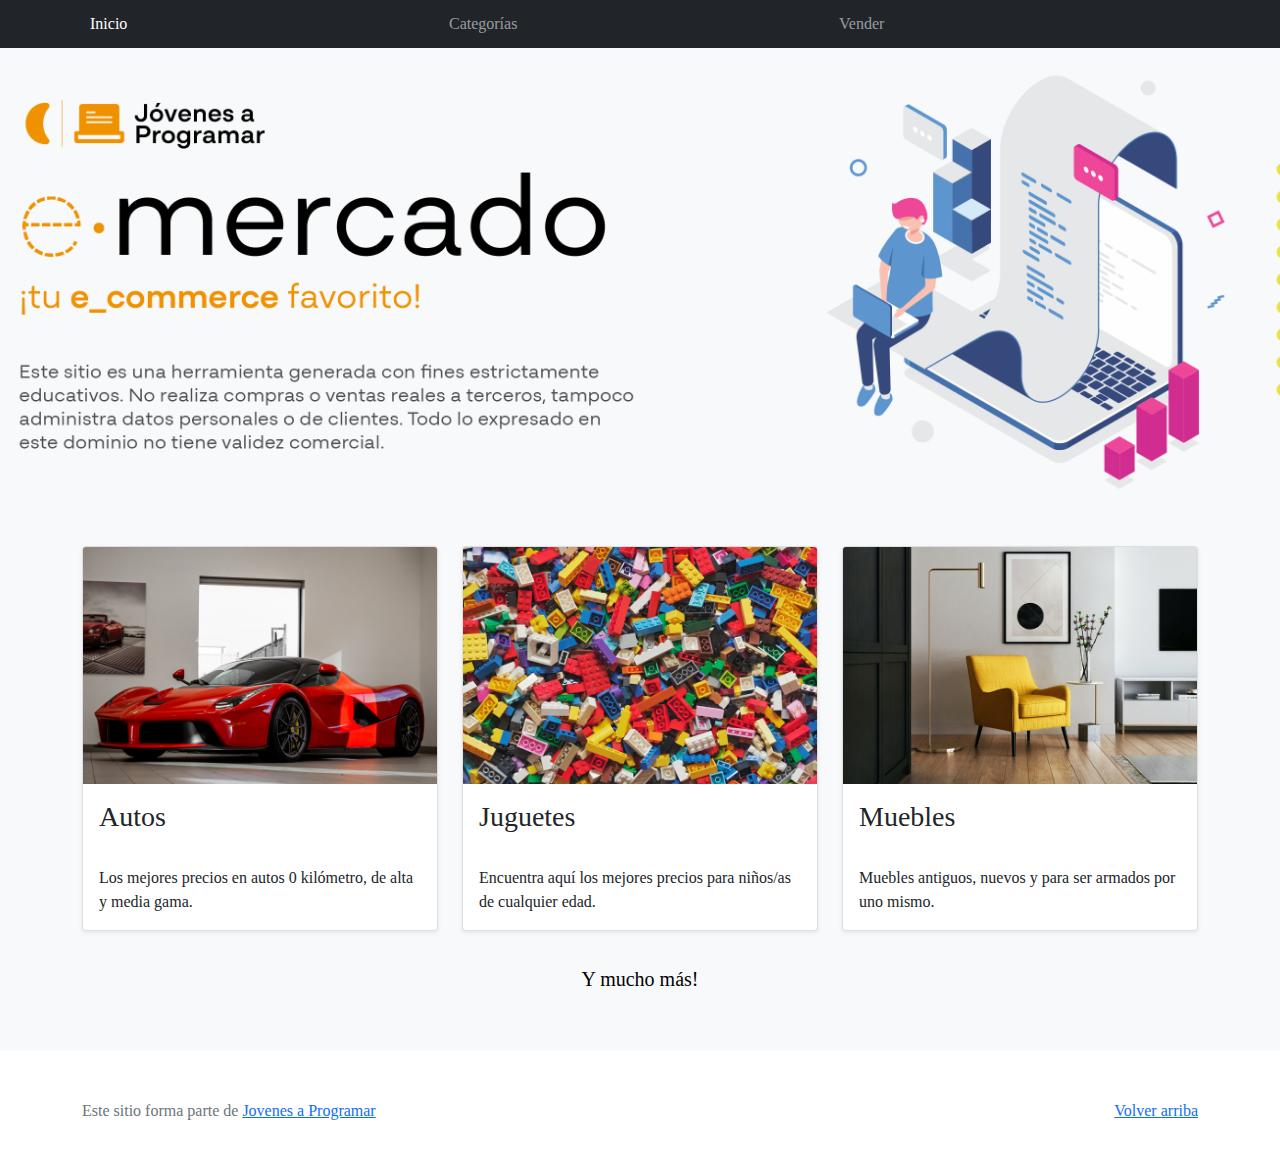
<file: workspace-inicial/workspace-inicial/index.html>
<!DOCTYPE html>
<html lang="es">

<head>
  <meta http-equiv="Content-Type" content="text/html; charset=UTF-8">
  <meta name="viewport" content="width=device-width, initial-scale=1, shrink-to-fit=no">
  <title>eMercado - Todo lo que busques está aquí</title>

  <link href="https://fonts.googleapis.com/css?family=Raleway:300,300i,400,400i,700,700i,900,900i" rel="stylesheet">
  <link href="css/bootstrap.min.css" rel="stylesheet">
  <link href="css/styles.css" rel="stylesheet">
</head>

<body>
  <nav class="navbar navbar-expand-lg navbar-dark bg-dark p-1">
    <div class="container">
      <button class="navbar-toggler" type="button" data-bs-toggle="collapse" data-bs-target="#navbarNav"
        aria-controls="navbarNav" aria-expanded="false" aria-label="Toggle navigation">
        <span class="navbar-toggler-icon"></span>
      </button>
      <div class="collapse navbar-collapse" id="navbarNav">
        <ul class="navbar-nav w-100 justify-content-between">
          <li class="nav-item">
            <a class="nav-link active" href="index.html">Inicio</a>
          </li>
          <li class="nav-item">
            <a class="nav-link" href="categories.html">Categorías</a>
          </li>
          <li class="nav-item">
            <a class="nav-link" href="sell.html">Vender</a>
          </li>
          <li class="nav-item">
          </li>
        </ul>
      </div>
    </div>
  </nav>
  <main>
    <div class="jumbotron text-center"></div>
    <div class="album py-5 bg-light">
      <div class="container">
        <div class="row">
          <div class="col-md-4">
            <div class="card mb-4 shadow-sm custom-card cursor-active" id="autos">
              <img class="bd-placeholder-img card-img-top" src="img/cars_index.jpg"
                alt="Imgagen representativa de la categoría 'Autos'">
              <h3 class="m-3">Autos</h3>
              <div class="card-body">
                <p class="card-text">Los mejores precios en autos 0 kilómetro, de alta y media gama.</p>
              </div>
            </div>
          </div>
          <div class="col-md-4">
            <div class="card mb-4 shadow-sm custom-card cursor-active" id="juguetes">
              <img class="bd-placeholder-img card-img-top" src="img/toys_index.jpg"
                alt="Imgagen representativa de la categoría 'Juguetes'">
              <h3 class="m-3">Juguetes</h3>
              <div class="card-body">
                <p class="card-text">Encuentra aquí los mejores precios para niños/as de cualquier edad.</p>
              </div>
            </div>
          </div>
          <div class="col-md-4">
            <div class="card mb-4 shadow-sm custom-card cursor-active" id="muebles">
              <img class="bd-placeholder-img card-img-top" src="img/furniture_index.jpg"
                alt="Imgagen representativa de la categoría 'Muebles'">
              <h3 class="m-3">Muebles</h3>
              <div class="card-body">
                <p class="card-text">Muebles antiguos, nuevos y para ser armados por uno mismo.</p>
              </div>
            </div>
          </div>
        </div>
        <div class="row">
          <a class="btn btn-light btn-lg btn-block" href="categories.html">Y mucho más!</a>
        </div>
      </div>
    </div>
  </main>
  <footer class="text-muted">
    <div class="container">
      <p class="float-end">
        <a href="#">Volver arriba</a>
      </p>
      <p>Este sitio forma parte de <a href="https://jovenesaprogramar.edu.uy/" target="_blank">Jovenes a Programar</a></p>
    </div>
  </footer>
  <script src="js/bootstrap.bundle.min.js"></script>
  <script src="js/index.js"></script>
  <script src="js/init.js"></script>
</body>

</html>
</file>
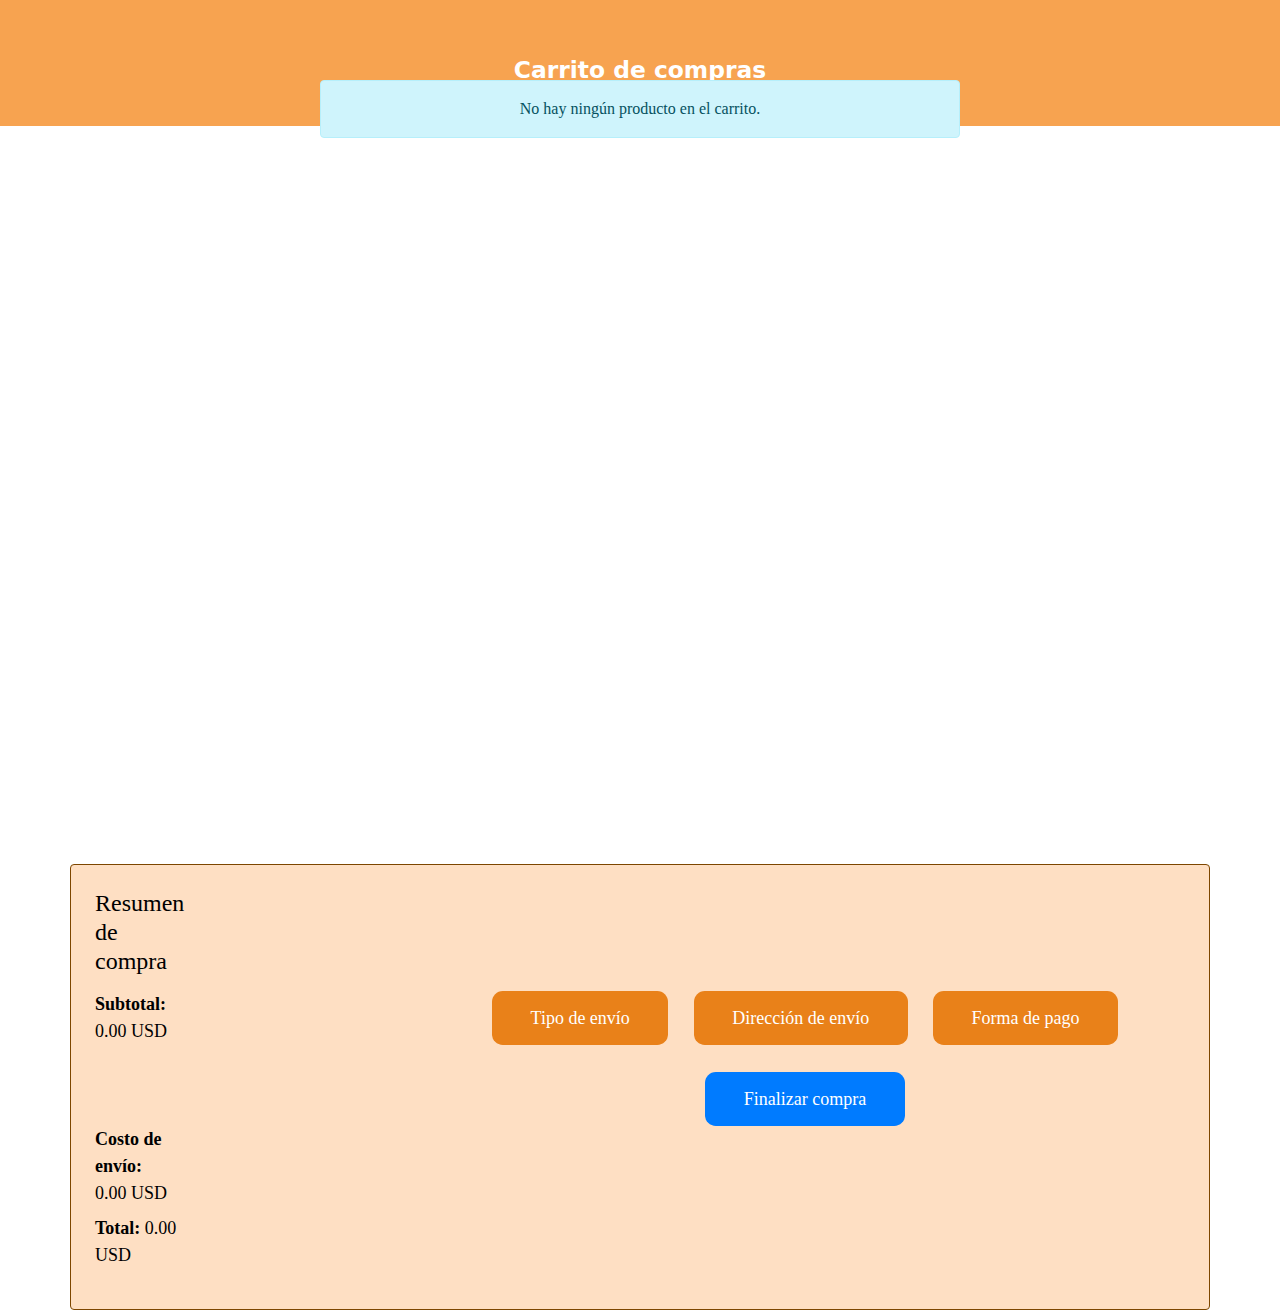
<file: cart.html>
<!DOCTYPE html>
<html lang="es">

<head>
  <meta http-equiv="Content-Type" content="text/html; charset=UTF-8">
  <meta name="viewport" content="width=device-width, initial-scale=1, shrink-to-fit=no">
  <title>eMercado - Todo lo que busques está aquí</title>
  <link href="https://fonts.googleapis.com/css?family=Raleway:300,400,700,900" rel="stylesheet">
  <link href="css/bootstrap.min.css" rel="stylesheet">
  <link href="css/font-awesome.min.css" rel="stylesheet">
  <link href="css/styles.css" rel="stylesheet">
</head>

<body>
  <div class="barra-carrito">
    <h1 class="titulo-cart">Carrito de compras</h1>
  </div>

  <main>
    <div class="container"></div>
  </main>

  <section id="seccion-costos" class="container mt-5 p-4 rounded">
    <h4 class="mb-3 resumen-titulo">Resumen de compra</h4>
    <div class="mb-2 info-compra">
      <strong>Subtotal:</strong> <span id="subtotalGeneral">0.00</span> USD
    </div>
    <div class="mb-2 info-compra">
      <strong>Costo de envío:</strong> <span id="costoEnvio">0.00</span> USD
    </div>
    <div class="mb-3 info-compra">
      <strong>Total:</strong> <span id="totalFinal">0.00</span> USD
    </div>

    <div class="botones-cart">
      <div class="fila-botones">
        <button id="buy1" class="btn-comprar" data-bs-toggle="modal" data-bs-target="#modalEnvio">Tipo de envío</button>
        <button id="buy2"class="btn-comprar" data-bs-toggle="modal" data-bs-target="#modalDireccion">Dirección de envío</button>
        <button id="buy3"class="btn-comprar" data-bs-toggle="modal" data-bs-target="#modalPago">Forma de pago</button>
      </div>
      <button id="fin"class="btn-finalizar">Finalizar compra</button>
    </div>
  </section>

  <div class="modal fade" id="modalEnvio" tabindex="-1" aria-hidden="true">
    <div class="modal-dialog modal-dialog-centered">
      <div class="modal-content">
        <div class="modal-header">
          <h5 class="modal-title">Seleccionar tipo de envío</h5>
          <button type="button" class="btn-close" data-bs-dismiss="modal"></button>
        </div>
        <div class="modal-body">
          <select id="tipoEnvio" class="form-control">
            <option value="0.15">Premium 2 a 5 días (15%)</option>
            <option value="0.07">Express 5 a 8 días (7%)</option>
            <option value="0.05" selected>Standard 12 a 15 días (5%)</option>
          </select>
        </div>
        <div class="modal-footer">
          <button id="guardarEnvio" class="btn-guardar" data-bs-dismiss="modal">Guardar</button>
        </div>
      </div>
    </div>
  </div>

  <div class="modal fade" id="modalDireccion" tabindex="-1" aria-hidden="true">
    <div class="modal-dialog modal-dialog-centered">
      <div class="modal-content">
        <div class="modal-header">
          <h5 class="modal-title">Dirección de envío</h5>
          <button type="button" class="btn-close" data-bs-dismiss="modal"></button>
        </div>
        <div class="modal-body">
          <input type="text" id="departamento" class="form-control mb-2" placeholder="Departamento">
          <input type="text" id="localidad" class="form-control mb-2" placeholder="Localidad">
          <input type="text" id="calle" class="form-control mb-2" placeholder="Calle">
          <input type="text" id="numero" class="form-control mb-2" placeholder="Número">
          <input type="text" id="esquina" class="form-control mb-2" placeholder="Esquina">
        </div>
        <div class="modal-footer">
          <button class="btn-guardar" data-bs-dismiss="modal">Guardar</button>
        </div>
      </div>
    </div>
  </div>

  <div class="modal fade" id="modalPago" tabindex="-1" aria-hidden="true">
    <div class="modal-dialog modal-dialog-centered">
      <div class="modal-content">
        <div class="modal-header">
          <h5 class="modal-title">Seleccionar forma de pago</h5>
          <button type="button" class="btn-close" data-bs-dismiss="modal"></button>
        </div>
        <div class="modal-body">
          <label><input type="radio" name="pago" value="tarjeta" checked> Tarjeta de crédito</label><br>
          <label><input type="radio" name="pago" value="transferencia"> Transferencia bancaria</label>
        </div>
        <div class="modal-footer">
          <button class="btn-guardar" data-bs-dismiss="modal">Guardar</button>
        </div>
      </div>
    </div>
  </div>

  <script src="js/bootstrap.bundle.min.js"></script>
  <script src="js/init.js"></script>
  <script src="js/cart.js"></script>
</body>
</html>
</file>
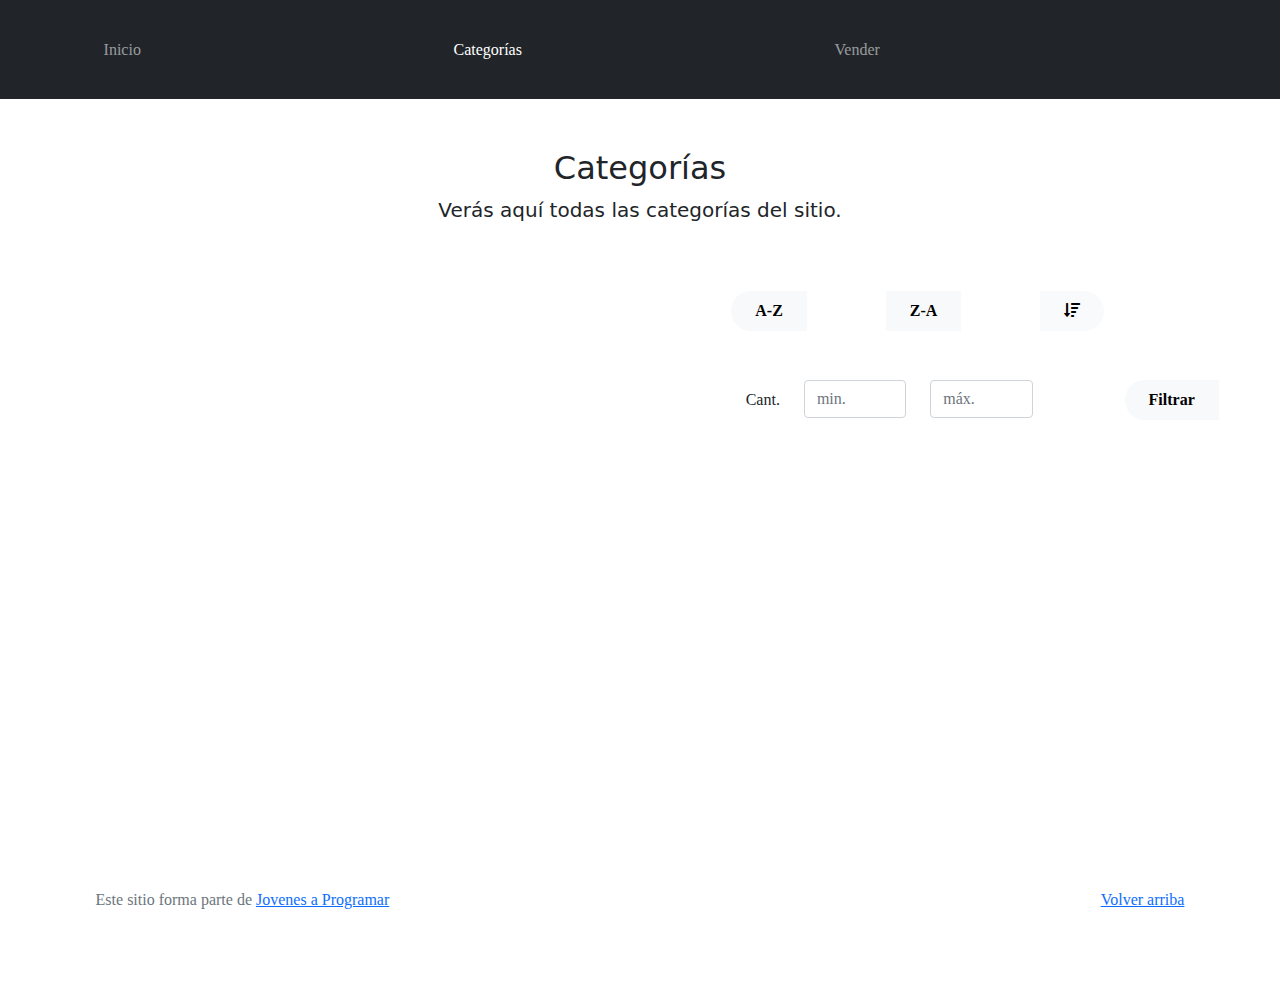
<file: categories.html>
<!DOCTYPE html>
<html lang="es">

<head>
  <meta http-equiv="Content-Type" content="text/html; charset=UTF-8">
  <meta name="viewport" content="width=device-width, initial-scale=1, shrink-to-fit=no">
  <title>eMercado - Todo lo que busques está aquí</title>

  <link href="https://fonts.googleapis.com/css?family=Raleway:300,300i,400,400i,700,700i,900,900i" rel="stylesheet">
  <link href="css/font-awesome.min.css" rel="stylesheet">
  <link href="css/bootstrap.min.css" rel="stylesheet">
  <link href="css/styles.css" rel="stylesheet">
</head>

<body>
  <nav class="navbar navbar-expand-lg navbar-dark bg-dark p-1">
    <div class="container">
      <button class="navbar-toggler" type="button" data-bs-toggle="collapse" data-bs-target="#navbarNav"
        aria-controls="navbarNav" aria-expanded="false" aria-label="Toggle navigation">
        <span class="navbar-toggler-icon"></span>
      </button>
      <div class="collapse navbar-collapse" id="navbarNav">
        <ul class="navbar-nav w-100 justify-content-between">
          <li class="nav-item">
            <a class="nav-link" href="index.html">Inicio</a>
          </li>
          <li class="nav-item">
            <a class="nav-link active" href="categories.html">Categorías</a>
          </li>
          <li class="nav-item">
            <a class="nav-link" href="sell.html">Vender</a>
          </li>
          <li class="nav-item">
          </li>
        </ul>
      </div>
    </div>
  </nav>
  <main class="pb-5">
    <div class="text-center p-4">
      <h2>Categorías</h2>
      <p class="lead">Verás aquí todas las categorías del sitio.</p>
    </div>
    <div class="container">
      <div class="row">
        <div class="col text-end">
          <div class="btn-group btn-group-toggle mb-4" data-bs-toggle="buttons">
            <input type="radio" class="btn-check" name="options" id="sortAsc">
            <label class="btn btn-light" for="sortAsc">A-Z</label>
            <input type="radio" class="btn-check" name="options" id="sortDesc">
            <label class="btn btn-light" for="sortDesc">Z-A</label>
            <input type="radio" class="btn-check" name="options" id="sortByCount" checked>
            <label class="btn btn-light" for="sortByCount"><i class="fas fa-sort-amount-down mr-1"></i></label>
          </div>
        </div>
      </div>
      <div class="row">
        <div class="col-lg-6 offset-lg-6 col-md-12 mb-1 container">
          <div class="row container p-0 m-0">
            <div class="col">
              <p class="font-weight-normal text-end my-2">Cant.</p>
            </div>
            <div class="col">
              <input class="form-control" type="number" placeholder="min." id="rangeFilterCountMin">
            </div>
            <div class="col">
              <input class="form-control" type="number" placeholder="máx." id="rangeFilterCountMax">
            </div>
            <div class="col-3 p-0">
              <div class="btn-group" role="group">
                <button class="btn btn-light btn-block" id="rangeFilterCount">Filtrar</button>
                <button class="btn btn-link btn-sm" id="clearRangeFilter">Limpiar</button>
              </div>
            </div>
          </div>
        </div>
      </div>
      <div class="row">
        <div class="list-group" id="cat-list-container">
        </div>
      </div>
    </div>
  </main>
  <footer class="text-muted">
    <div class="container">
      <p class="float-end">
        <a href="#">Volver arriba</a>
      </p>
      <p>Este sitio forma parte de <a href="https://jovenesaprogramar.edu.uy/" target="_blank">Jovenes a Programar</a></p>
    </div>
  </footer>
  <div id="spinner-wrapper">
    <div class="lds-ring">
      <div></div>
      <div></div>
      <div></div>
      <div></div>
    </div>
  </div>
  <script src="js/bootstrap.bundle.min.js"></script>
  <script src="js/init.js"></script>
  <script src="js/categories.js"></script>
</body>

</html>
</file>
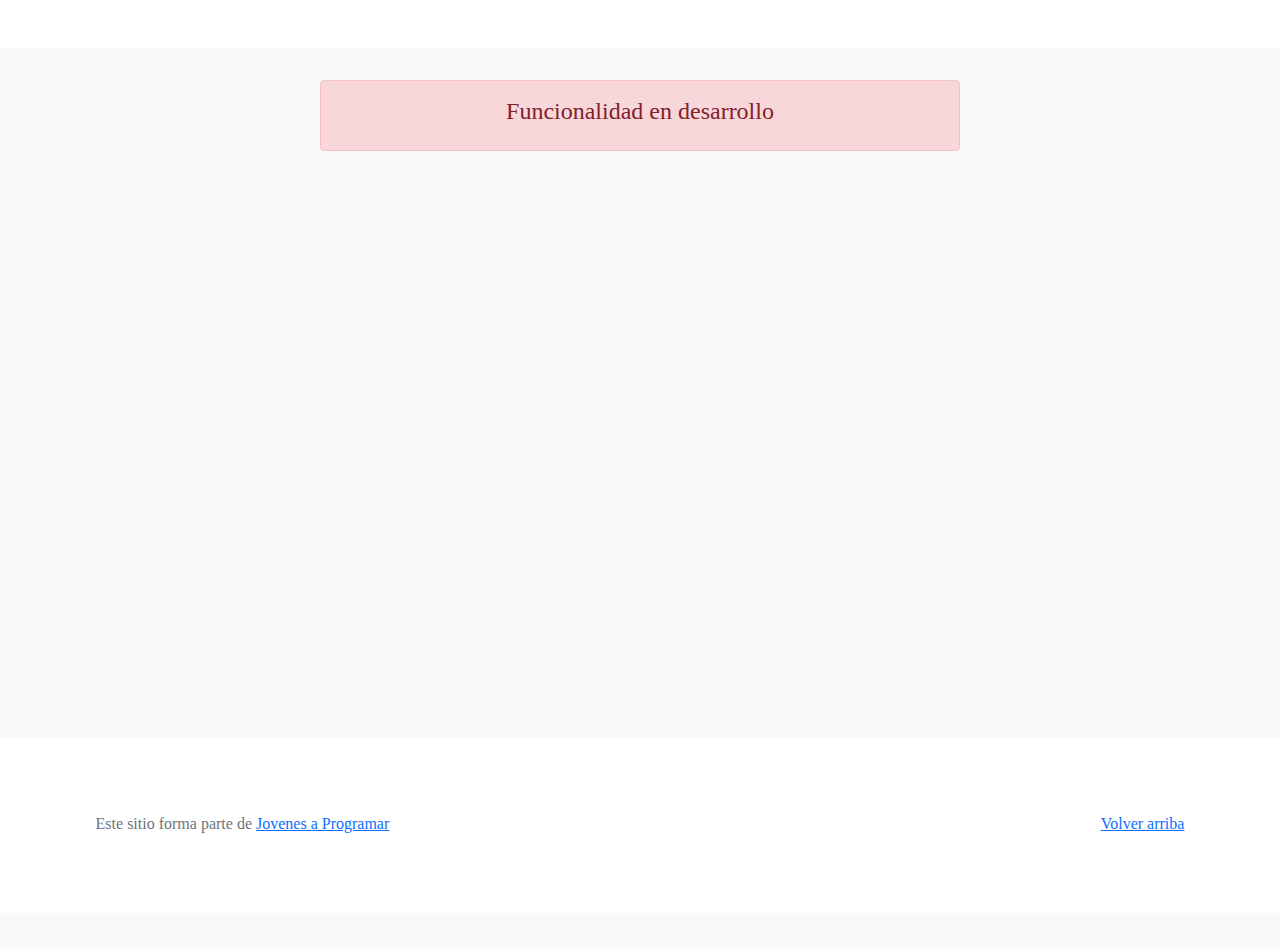
<file: login.html>
<!DOCTYPE html>
<html lang="es">

<head>
  <meta http-equiv="Content-Type" content="text/html; charset=UTF-8">
  <meta name="viewport" content="width=device-width, initial-scale=1, shrink-to-fit=no">
  <title>eMercado - Todo lo que busques está aquí</title>
  
  <link href="https://fonts.googleapis.com/css?family=Raleway:300,300i,400,400i,700,700i,900,900i" rel="stylesheet">
  <link href="css/bootstrap.min.css" rel="stylesheet">
  <link href="css/styles.css" rel="stylesheet">
  <style>
    body {
      background-color: rgb(248, 249, 250);
    }
  </style>
</head>

<body>
  <main class="mt-5">
    <div class="container">
      <div class="alert alert-danger text-center" role="alert">
        <h4 class="alert-heading">Funcionalidad en desarrollo</h4>
      </div>
    </div>
  </main>
  <footer class="text-muted">
    <div class="container">
      <p class="float-end">
        <a href="#">Volver arriba</a>
      </p>
      <p>Este sitio forma parte de <a href="https://jovenesaprogramar.edu.uy/" target="_blank">Jovenes a Programar</a></p>
    </div>
  </footer>
  <script src="js/login.js"></script>
</body>

</html>
</file>
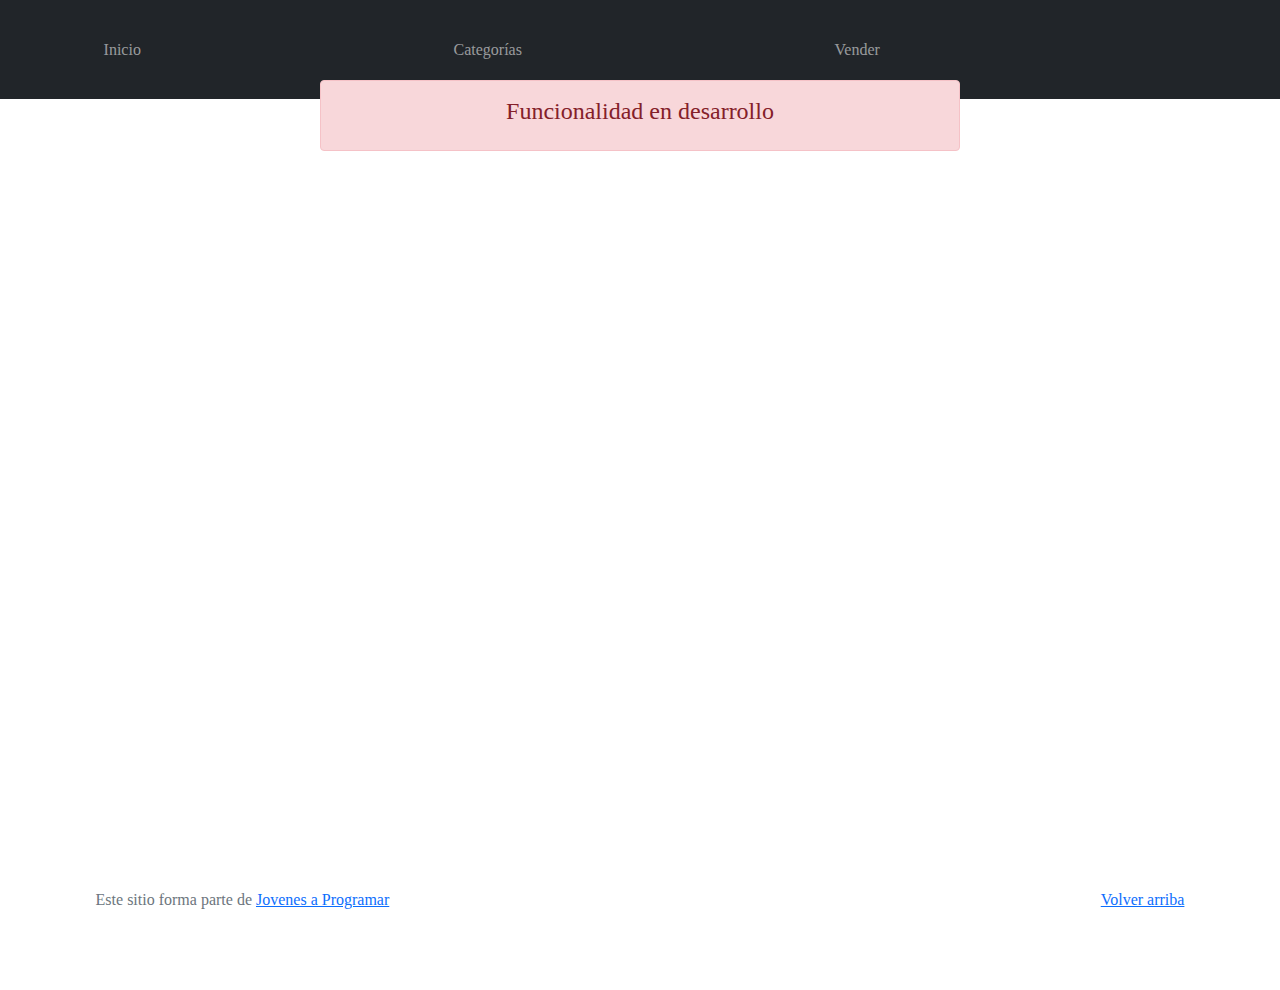
<file: my-profile.html>
<!DOCTYPE html>
<html lang="es">

<head>
  <meta http-equiv="Content-Type" content="text/html; charset=UTF-8">
  <meta name="viewport" content="width=device-width, initial-scale=1, shrink-to-fit=no">
  <title>eMercado - Todo lo que busques está aquí</title>
  <link href="https://fonts.googleapis.com/css?family=Raleway:300,300i,400,400i,700,700i,900,900i" rel="stylesheet">
  <link href="css/bootstrap.min.css" rel="stylesheet">
  <link href="css/styles.css" rel="stylesheet">
  <style>
    .bd-placeholder-img {
      font-size: 1.125rem;
      text-anchor: middle;
      -webkit-user-select: none;
      -moz-user-select: none;
      -ms-user-select: none;
      user-select: none;
    }

    @media (min-width: 768px) {
      .bd-placeholder-img-lg {
        font-size: 3.5rem;
      }
    }
  </style>
</head>

<body>
  <nav class="navbar navbar-expand-lg navbar-dark bg-dark p-1">
    <div class="container">
      <button class="navbar-toggler" type="button" data-bs-toggle="collapse" data-bs-target="#navbarNav"
        aria-controls="navbarNav" aria-expanded="false" aria-label="Toggle navigation">
        <span class="navbar-toggler-icon"></span>
      </button>
      <div class="collapse navbar-collapse" id="navbarNav">
        <ul class="navbar-nav w-100 justify-content-between">
          <li class="nav-item">
            <a class="nav-link" href="index.html">Inicio</a>
          </li>
          <li class="nav-item">
            <a class="nav-link" href="categories.html">Categorías</a>
          </li>
          <li class="nav-item">
            <a class="nav-link" href="sell.html">Vender</a>
          </li>
          <li class="nav-item">
          </li>
        </ul>
      </div>
    </div>
  </nav>
  <main>
    <div class="container">
      <div class="alert alert-danger text-center" role="alert">
        <h4 class="alert-heading">Funcionalidad en desarrollo</h4>
      </div>
    </div>
  </main>
  <footer class="text-muted">
    <div class="container">
      <p class="float-end">
        <a href="#">Volver arriba</a>
      </p>
      <p>Este sitio forma parte de <a href="https://jovenesaprogramar.edu.uy/" target="_blank">Jovenes a Programar</a></p>
    </div>
  </footer>
  <script src="js/bootstrap.bundle.min.js"></script>
  <script src="js/init.js"></script>
  <script src="js/my-profile.js"></script>
</body>

</html>
</file>
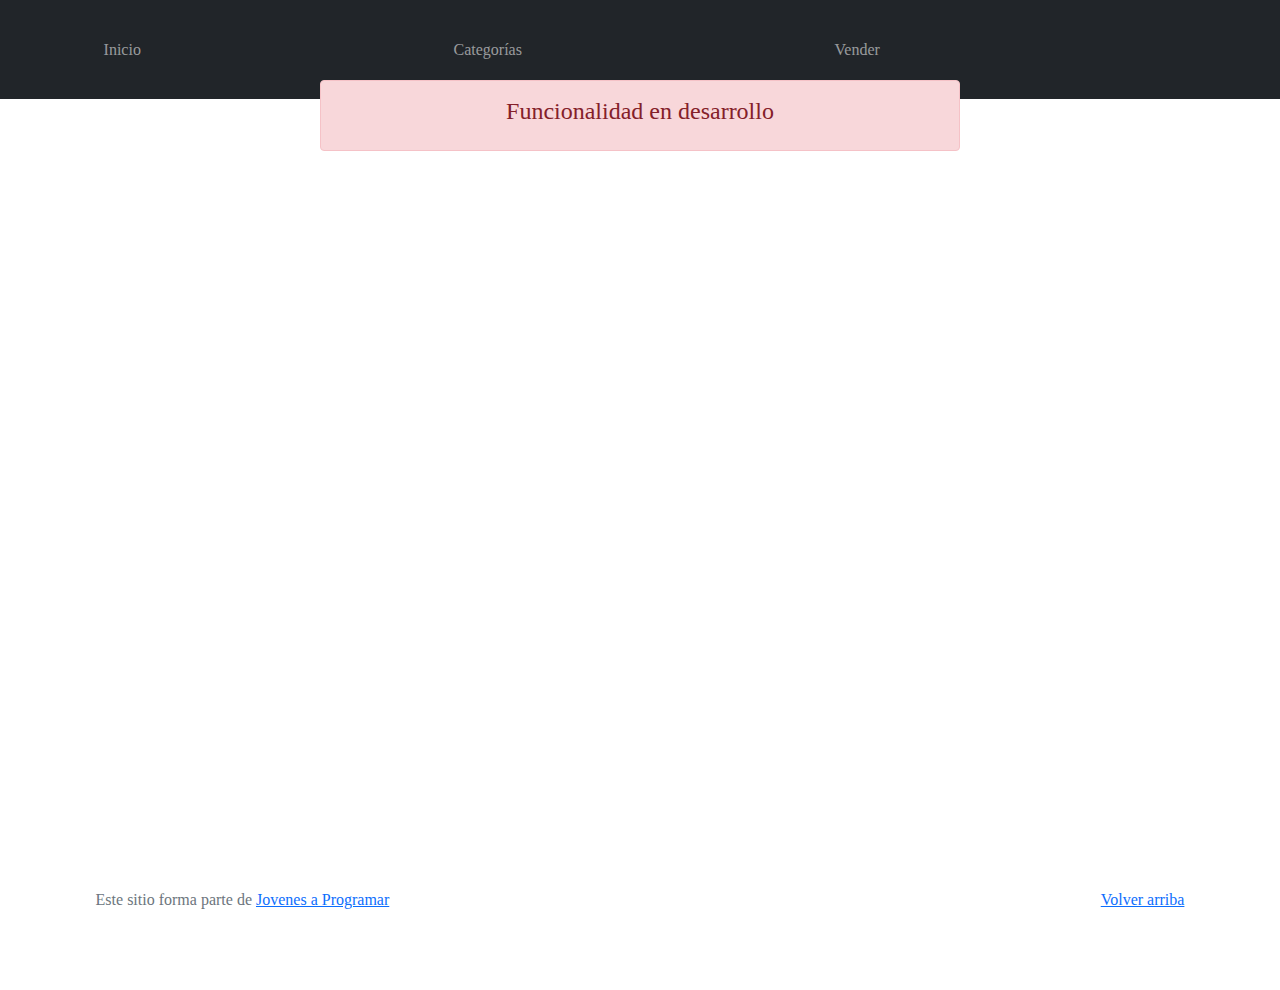
<file: product-info.html>
<!DOCTYPE html>
<html lang="es">

<head>
  <meta http-equiv="Content-Type" content="text/html; charset=UTF-8">
  <meta name="viewport" content="width=device-width, initial-scale=1, shrink-to-fit=no">
  <title>eMercado - Todo lo que busques está aquí</title>

  <link href="https://fonts.googleapis.com/css?family=Raleway:300,300i,400,400i,700,700i,900,900i" rel="stylesheet">
  <link href="css/font-awesome.min.css" rel="stylesheet">
  <link href="css/bootstrap.min.css" rel="stylesheet">
  <link href="css/styles.css" rel="stylesheet">
</head>

<body>
  <nav class="navbar navbar-expand-lg navbar-dark bg-dark p-1">
    <div class="container">
      <button class="navbar-toggler" type="button" data-bs-toggle="collapse" data-bs-target="#navbarNav"
        aria-controls="navbarNav" aria-expanded="false" aria-label="Toggle navigation">
        <span class="navbar-toggler-icon"></span>
      </button>
      <div class="collapse navbar-collapse" id="navbarNav">
        <ul class="navbar-nav w-100 justify-content-between">
          <li class="nav-item">
            <a class="nav-link" href="index.html">Inicio</a>
          </li>
          <li class="nav-item">
            <a class="nav-link" href="categories.html">Categorías</a>
          </li>
          <li class="nav-item">
            <a class="nav-link" href="sell.html">Vender</a>
          </li>
          <li class="nav-item">
          </li>
        </ul>
      </div>
    </div>
  </nav>
  <main>
    <div class="container">
      <div class="alert alert-danger text-center" role="alert">
        <h4 class="alert-heading">Funcionalidad en desarrollo</h4>
      </div>
    </div>
  </main>
  <footer class="text-muted">
    <div class="container">
      <p class="float-end">
        <a href="#">Volver arriba</a>
      </p>
      <p>Este sitio forma parte de <a href="https://jovenesaprogramar.edu.uy/" target="_blank">Jovenes a Programar</a></p>
    </div>
  </footer>
  <div id="spinner-wrapper">
    <div class="lds-ring">
      <div></div>
      <div></div>
      <div></div>
      <div></div>
    </div>
  </div>
  <script src="js/bootstrap.bundle.min.js"></script>
  <script src="js/init.js"></script>
  <script src="js/product-info.js"></script>
</body>

</html>
</file>
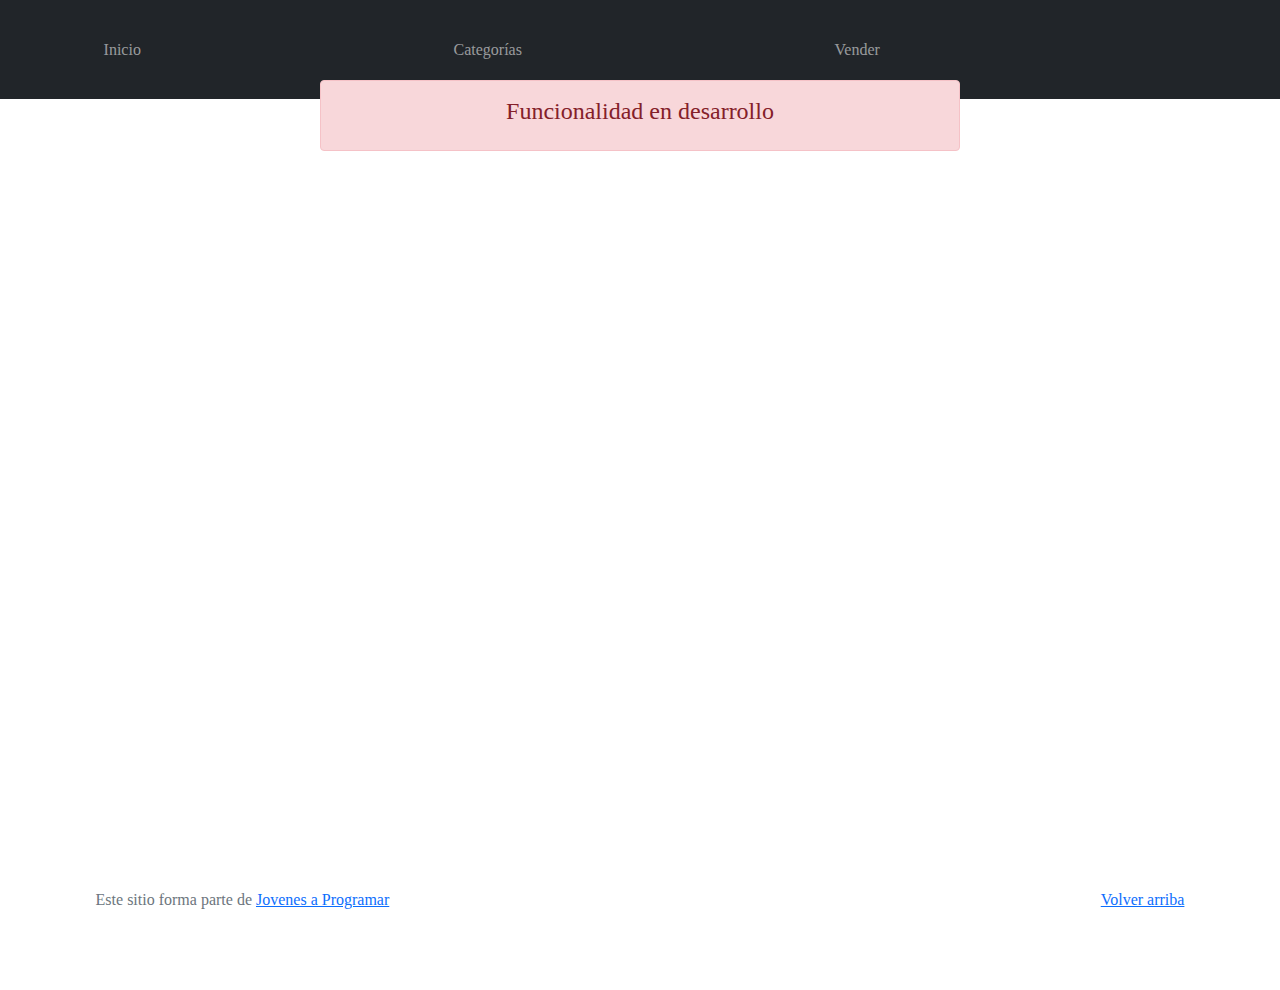
<file: products.html>
<!DOCTYPE html>
<html lang="es">

<head>
  <meta http-equiv="Content-Type" content="text/html; charset=UTF-8">
  <meta name="viewport" content="width=device-width, initial-scale=1, shrink-to-fit=no">
  <title>eMercado - Todo lo que busques está aquí</title>

  <link href="https://fonts.googleapis.com/css?family=Raleway:300,300i,400,400i,700,700i,900,900i" rel="stylesheet">
  <link href="css/font-awesome.min.css" rel="stylesheet">
  <link href="css/bootstrap.min.css" rel="stylesheet">
  <link href="css/styles.css" rel="stylesheet">
</head>

<body>
  <nav class="navbar navbar-expand-lg navbar-dark bg-dark p-1">
    <div class="container">
      <button class="navbar-toggler" type="button" data-bs-toggle="collapse" data-bs-target="#navbarNav"
        aria-controls="navbarNav" aria-expanded="false" aria-label="Toggle navigation">
        <span class="navbar-toggler-icon"></span>
      </button>
      <div class="collapse navbar-collapse" id="navbarNav">
        <ul class="navbar-nav w-100 justify-content-between">
          <li class="nav-item">
            <a class="nav-link" href="index.html">Inicio</a>
          </li>
          <li class="nav-item">
            <a class="nav-link" href="categories.html">Categorías</a>
          </li>
          <li class="nav-item">
            <a class="nav-link" href="sell.html">Vender</a>
          </li>
          <li class="nav-item">
          </li>
        </ul>
      </div>
    </div>
  </nav>
  <main class="pb-5 container">
    <div class="container">
      <div class="alert alert-danger text-center" role="alert">
        <h4 class="alert-heading">Funcionalidad en desarrollo</h4>
      </div>
    </div>
  </main>
  <footer class="text-muted">
    <div class="container">
      <p class="float-end">
        <a href="#">Volver arriba</a>
      </p>
      <p>Este sitio forma parte de <a href="https://jovenesaprogramar.edu.uy/" target="_blank">Jovenes a Programar</a></p>
    </div>
  </footer>
  <div id="spinner-wrapper">
    <div class="lds-ring">
      <div></div>
      <div></div>
      <div></div>
      <div></div>
    </div>
  </div>
  <script src="js/bootstrap.bundle.min.js"></script>
  <script src="js/init.js"></script>
  <script src="js/products.js"></script>
</body>

</html>
</file>
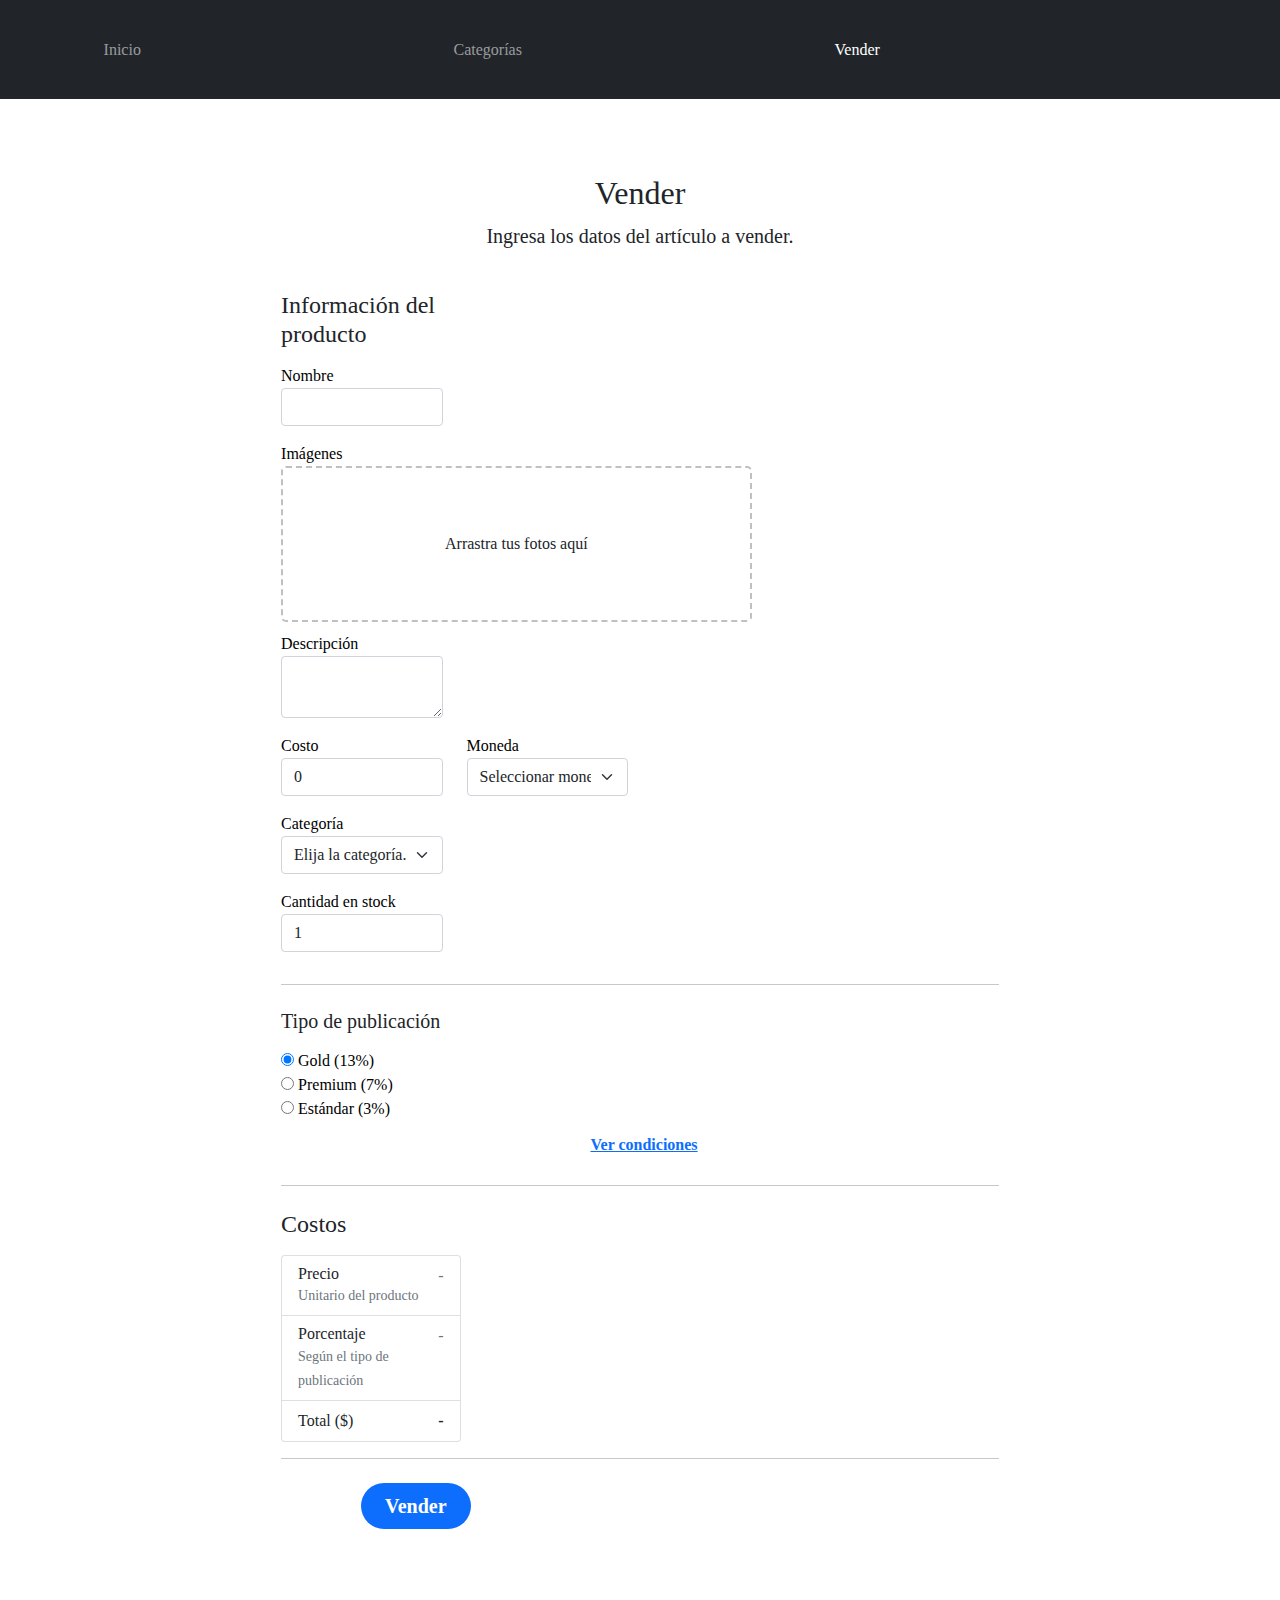
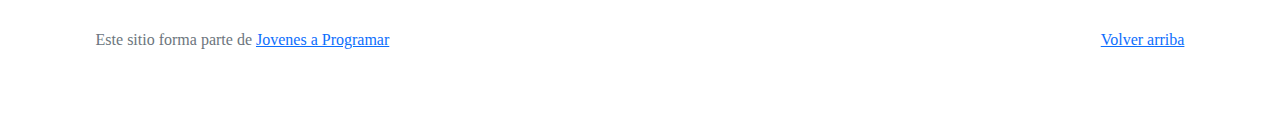
<file: sell.html>
<!DOCTYPE html>
<html lang="es">

<head>
  <meta http-equiv="Content-Type" content="text/html; charset=UTF-8">
  <meta name="viewport" content="width=device-width, initial-scale=1, shrink-to-fit=no">
  <title>eMercado - Todo lo que busques está aquí</title>
  <link href="https://fonts.googleapis.com/css?family=Raleway:300,300i,400,400i,700,700i,900,900i" rel="stylesheet">
  <link href="css/bootstrap.min.css" rel="stylesheet">
  <link href="css/dropzone.css" rel="stylesheet">
  <link href="css/styles.css" rel="stylesheet">
</head>

<body>
  <nav class="navbar navbar-expand-lg navbar-dark bg-dark p-1">
    <div class="container">
      <button class="navbar-toggler" type="button" data-bs-toggle="collapse" data-bs-target="#navbarNav"
        aria-controls="navbarNav" aria-expanded="false" aria-label="Toggle navigation">
        <span class="navbar-toggler-icon"></span>
      </button>
      <div class="collapse navbar-collapse" id="navbarNav">
        <ul class="navbar-nav w-100 justify-content-between">
          <li class="nav-item">
            <a class="nav-link" href="index.html">Inicio</a>
          </li>
          <li class="nav-item">
            <a class="nav-link" href="categories.html">Categorías</a>
          </li>
          <li class="nav-item">
            <a class="nav-link active" href="sell.html">Vender</a>
          </li>
          <li class="nav-item">
          </li>
        </ul>
      </div>
    </div>
  </nav>
  <div class="container">
    <div class="text-center p-4">
      <h2>Vender</h2>
      <p class="lead">Ingresa los datos del artículo a vender.</p>
    </div>
    <div class="row justify-content-md-center">
      <div class="col-md-8 order-md-1">
        <h4 class="mb-3">Información del producto</h4>
        <form class="needs-validation" id="sell-info">
          <div class="row">
            <div class="col-md-6 mb-3">
              <label for="productName">Nombre</label>
              <input type="text" class="form-control" id="productName" value="" name="productName">
              <div class="invalid-feedback">
                Ingresa un nombre
              </div>
            </div>
          </div>
          <div class="row">
            <div class="col-md-8 order-md-1">
              <label>Imágenes</label>
              <div class="needsclick dz-clickable" id="file-upload">
                <div class="dz-message needsclick">
                  Arrastra tus fotos aquí<br>
                </div>
              </div>
            </div>
          </div>
          <div class="row">
            <div class="col-md-12 mb-3">
              <label for="productDescription">Descripción</label>
              <textarea name="productDescription" class="form-control" id="productDescription"></textarea>
            </div>
          </div>
          <div class="row">
            <div class="col-md-3 mb-3">
              <label for="productCostInput">Costo</label>
              <input type="number" name="productCostInput" class="form-control" id="productCostInput" placeholder="" required="" value="0"
                min="0">
              <div class="invalid-feedback">
                El costo debe ser mayor que 0.
              </div>
            </div>
            <div class="col-md-4 mb-3">
              <label for="productCurrency">Moneda</label>
              <select name="productCurrency" class="form-select custom-select d-block w-100" id="productCurrency" required>
                <option value="" hidden selected>Seleccionar moneda</option>
                <option>Pesos Uruguayos (UYU)</option>
                <option>Dólares (USD)</option>
              </select>
              <div class="invalid-feedback">
                Ingresa una categoría válida.
              </div>
            </div>
          </div>
          <div class="row">
            <div class="col-md-7 mb-3">
              <label for="productCategory">Categoría</label>
              <select name="productCategory" class="custom-select form-select d-block w-100" id="productCategory">
                <option value="">Elija la categoría...</option>
                <option>Autos</option>
                <option>Juguetes</option>
                <option>Muebles</option>
                <option>Herramientas</option>
                <option>Computadoras</option>
                <option>Vestimenta</option>
              </select>
              <div class="invalid-feedback">
                Por favor ingresa una categoría válida.
              </div>
            </div>
          </div>
          <div class="row">
            <div class="col-md-3 mb-3">
              <label for="productCountInput">Cantidad en stock</label>
              <input type="number" name="productCountInput" class="form-control" id="productCountInput"  required value="1"
                min="0">
              <div class="invalid-feedback">
                La cantidad es requerida.
              </div>
            </div>
          </div>
          <hr class="mb-4">
          <h5 class="mb-3">Tipo de publicación</h5>
          <div class="d-block my-3">
            <div class="custom-control custom-radio">
              <input id="goldradio" name="publicationType" type="radio" class="custom-control-input" checked=""
                required="">
              <label class="custom-control-label" for="goldradio">Gold (13%)</label>
            </div>
            <div class="custom-control custom-radio">
              <input id="premiumradio" name="publicationType" type="radio" class="custom-control-input" required="">
              <label class="custom-control-label" for="premiumradio">Premium (7%)</label>
            </div>
            <div class="custom-control custom-radio">
              <input id="standardradio" name="publicationType" type="radio" class="custom-control-input" required="">
              <label class="custom-control-label" for="standardradio">Estándar (3%)</label>
            </div>
            <div class="row">
              <button type="button" class="m-1 btn btn-link" data-bs-toggle="modal"
                data-bs-target="#contidionsModal">Ver
                condiciones</button>
            </div>
          </div>
          <hr class="mb-4">
          <h4 class="mb-3">Costos</h4>
          <ul class="list-group mb-3">
            <li class="list-group-item d-flex justify-content-between lh-condensed">
              <div>
                <h6 class="my-0">Precio</h6>
                <small class="text-muted">Unitario del producto</small>
              </div>
              <span class="text-muted" id="productCostText">-</span>
            </li>
            <li class="list-group-item d-flex justify-content-between lh-condensed">
              <div>
                <h6 class="my-0">Porcentaje</h6>
                <small class="text-muted">Según el tipo de publicación</small>
              </div>
              <span class="text-muted" id="comissionText">-</span>
            </li>
            <li class="list-group-item d-flex justify-content-between">
              <span>Total ($)</span>
              <strong id="totalCostText">-</strong>
            </li>
          </ul>
          <hr class="mb-4">
          <button class="btn btn-primary btn-lg" type="submit">Vender</button>
        </form>
      </div>
    </div>
  </div>
  <footer class="text-muted">
    <div class="container">
      <p class="float-end">
        <a href="#">Volver arriba</a>
      </p>
      <p>Este sitio forma parte de <a href="https://jovenesaprogramar.edu.uy/" target="_blank">Jovenes a Programar</a></p>
    </div>
  </footer>

  <div class="alert alert-primary-dismissible fade" id="alertResult" role="alert">
    <span id="resultSpan"></span>
  </div>

  <div class="modal fade" tabindex="-1" role="dialog" id="contidionsModal">
    <div class="modal-dialog" role="document">
      <div class="modal-content">
        <div class="modal-header">
          <h5 class="modal-title">Condiciones de publicación</h5>
        </div>
        <div class="modal-body">
          <div class="container">
            <div class="row">
              <h5 class="text-warning">Gold (13%)</h5>
              <p class="muted text-justify">Tu producto se verá de forma promocionada en portada, además de las
                condiciones de Premium y Estándar.</p>
            </div>
            <hr>
            <div class="row">
              <h5 class="text-primary">Premium (7%)</h5>
              <p class="muted text-justify">Se mostrará el producto en los primeros lugares de resultados de búsqueda,
                así cómo cuando se ingrese a la categoría que pertenezca.</p>
            </div>
            <hr>
            <div class="row">
              <h5 class="text-secondary">Estándar (3%)</h5>
              <p class="muted text-justify">El producto se listará en la categoría correspondiente, así como en los
                resultados de búsquedas que coincidan con las palabras claves en el nombre.</p>
            </div>
          </div>
        </div>
        <div class="modal-footer">
          <button type="button" class="btn btn-primary" data-bs-dismiss="modal">Cerrar</button>
        </div>
      </div>
    </div>
  </div>
  <div id="spinner-wrapper">
    <div class="lds-ring">
      <div></div>
      <div></div>
      <div></div>
      <div></div>
    </div>
  </div>
  <script src="js/bootstrap.bundle.min.js"></script>
  <script src="js/dropzone.js"></script>
  <script src="js/init.js"></script>
  <script src="js/sell.js"></script>
</body>

</html>
</file>
<file: workspace-inicial/workspace-inicial/css/styles.css>
.jumbotron,
.card-body,
.container,
.site-header {
  font-family: 'Verdana', serif !important;
}

.jumbotron .display-4 {
  font-weight: bold;
}

nav a {
  text-decoration: none;
}

.bd-placeholder-img {
  font-size: 1.125rem;
  text-anchor: middle;
  -webkit-user-select: none;
  -moz-user-select: none;
  -ms-user-select: none;
  user-select: none;
}

@media (min-width: 768px) {
  .bd-placeholder-img-lg {
    font-size: 3.5rem;
  }
}

.jumbotron {
  height: 50vh;
  padding: 5em inherit;
  margin-bottom: 0;
  background-color: #53C0FB;
  background: url('../img/cover_back.png');
  background-size: cover;
  background-position: center;
  background-repeat: no-repeat;
  color: black;
  font-weight: bold;
}

@media (min-width: 768px) {
  .jumbotron {
    padding-top: 6rem;
    padding-bottom: 6rem;
  }
}

.jumbotron p:last-child {
  margin-bottom: 0;
}

.jumbotron-heading {
  font-weight: 300;
}

.jumbotron .container {
  max-width: 40rem;
  background-color: rgba(255, 255, 255, 0.5);
  border-radius: 10px;
  text-shadow: 1px 1px 2px grey;
}

.jumbotron .lead {
  font-size: 38px;
}

footer {
  padding-top: 3rem;
  padding-bottom: 3rem;
}

footer p {
  margin-bottom: .25rem;
}

.site-header a {
  color: white;
  transition: ease-in-out color .15s;
}

.site-header .dropdown-menu a {
  color: black;
}

.dropzone {
  border: 2px dashed #0087F7;
  border-radius: 5px;
  background: white;
}

.img-fit {
  max-height: 100%;
}

.alert {
  position: fixed;
  top: 80px;
  width: 50%;
  left: 50%;
  transform: translate(-50%, 0);
}

.lds-ring {
  display: inline-block;
  position: relative;
  width: 64px;
  height: 64px;
  top: 50%;
  left: 50%;
}

.cursor-active {
  cursor: pointer;
}

.left {
  float: left;
  padding: 4px;
  background-color: rgba(255, 255, 255, 0.5);
}

.lds-ring div {
  box-sizing: border-box;
  display: block;
  position: absolute;
  width: 51px;
  height: 51px;
  margin: 6px;
  border: 6px solid #fff;
  border-radius: 50%;
  animation: lds-ring 1.2s cubic-bezier(0.5, 0, 0.5, 1) infinite;
  border-color: #fff transparent transparent transparent;
}

.lds-ring div:nth-child(1) {
  animation-delay: -0.45s;
}

.lds-ring div:nth-child(2) {
  animation-delay: -0.3s;
}

.lds-ring div:nth-child(3) {
  animation-delay: -0.15s;
}

@keyframes lds-ring {
  0% {
    transform: rotate(0deg);
  }

  100% {
    transform: rotate(360deg);
  }
}

.signin {
  width: 100%;
  max-width: 330px;
  padding: 15px;
  margin: auto;
}

#spinner-wrapper {
  position: fixed;
  background-color: rgba(0, 0, 0, 0.5);
  width: 100%;
  height: 100%;
  top: 0;
  left: 0;
  z-index: 1021;
  display: none;
}

main {
  min-height: calc(100vh - 210px);
}

a.custom-card,
a.custom-card:hover {
  color: inherit;
  text-decoration: inherit;
}

.checked {
  color: orange;
}
</file>
<file: css/styles.css>
:root {
  --card-background: #FEDFC3;
  --main-background: white;
  --comment-background-dark: #2E2E2E;
  --main-orange: #E98119;
  --medium-orange: #F7A350;
  --card-border: #7D4600;
  --text-color: #000000;
  --secondary-text-color: #777777;
  --input-color: #D9D9D9;
  --card-main: #f58f29;
}

.jumbotron,
.card-body,
.container,
.site-header {
  font-family: 'Verdana', serif !important;
}

.jumbotron .display-4 {
  font-weight: bold;
}

.navbar {
  background-color: var(--medium-orange);
  margin-bottom: 2%;
  flex-wrap: nowrap;
  width: 100%;
  min-height: 10vh;
}

nav a {
  text-decoration: none;
}

#usuarioIndex {
  background-color: var(--medium-orange);
  max-width: fit-content;
  border: none;
  color: white;
  font-size: 19px;
}

.card-text {
  color: var(--text-color);
}

.custom-card {
  background-color: var(--card-main);
  color: var(--text-color)
}

.text-muted {
  background-color: var(--main-background);
}

.nav-link {
  color: white;
}

#contenedorBotones {
  display: grid;
  justify-content: flex-start;
  margin-right: 3vw;
  margin-left: 0;
}

.contenedorBotonIngreso {
  grid-column: 2;
}

.contenedorBotonRegistro {
  grid-column: 1;
}

.contenedorBotonCompra {
  grid-column: 3;
}

.imagenUsuario {
  visibility: hidden;
  max-height: 0;
}

.boton-compra {
  display: inline-block;
  padding: 7px 25px;
  width: 180px;
  background-color: #E98119;
  color: white;
  border: none;
  border-radius: 50px;
  text-align: center;
  text-decoration: none;
  cursor: pointer;
  filter: drop-shadow(3px 3px 3px rgba(0, 0, 0, 0.668));
  margin: 5px;
  position: relative; /* Necesario para posicionar el contador */
}

.contador-carrito {
  position: absolute;
  top: -6px;
  right: -6px;
  background-color: red;
  color: white;
  border-radius: 50%;
  font-size: 13px;
  font-weight: bold;
  padding: 3px 7px;
  min-width: 20px;
  text-align: center;
}


.botones {
  display: inline-block;
  /* Permite aplicar márgenes y padding */
  padding: 10px 25px 10px 25px;
  /* Relleno dentro del botón */
  width: 150px;
  background-color: #E98119;
  /* Color de fondo */
  color: white;
  /* Color del texto */
  border: none;
  /* Elimina el borde predeterminado */
  border-radius: 50px;
  /* Esquinas redondeadas */
  text-align: center;
  /* Centra el texto */
  text-decoration: none;
  /* Elimina el subrayado de los enlaces */
  cursor: pointer;
  /* Cambia el cursor a una mano al pasar por encima */
  filter: drop-shadow(3px 3px 3px rgba(0, 0, 0, 0.668));
  margin: 5px;
}

.botones:active {
  background-color: #9B4D00;
  /* Cambia el color de fondo */
  transform: translateY(1px);
  /* Mueve ligeramente el botón hacia abajo */
}

input[type="search"] {
  border-radius: 9999px;
}

.barra-busqueda {
  margin-right: 2vw;
  width: 35vw;
}

.logo-barra {
  height: 55px;
  position: absolute;
  top: 0;
  left: 0;
  margin-top: 5px;
  filter: drop-shadow(3px 3px 3px rgba(0, 0, 0, 0.668));
}

.logo-top {
  margin-right: 100px;
}

.carrito {
  height: 30px;
}

#contenedor-principal-products {
  max-width: 100vw;
  display: grid;
  grid-template-columns: 90% auto 0;
}

.naranja-products {
  display: flex;
  color: #E98119;
  margin-top: -3vw;
  margin-left: -1vw;
  width: 3.5vw;
  height: auto;
  cursor: pointer;
}

.naranja-product-info {
  display: flex;
  color: #E98119;
  width: 3.5vw;
  height: auto;
  cursor: pointer;
  justify-content: flex-end;
}

.container {
  padding: 2vw;
}


#botones-filtros {
  display: flex;
  grid-column: 2;
  grid-row: 1;
  margin-top: 1vh;
}

#cont-filtro-precio {
  grid-column: 2;
  grid-row: 1;
  margin-top: 6.5vh;
}

#contenedor-main-tarjetas {
  grid-column: 1;
  margin-top: 0;
  grid-row: 1;
}

.botones-filtros {
  display: flex;
  padding: 5px;
  margin-left: 0.25vw;
  margin-right: 0.25vw;
  border-radius: 15px;

}

.filtro-precio-input {
  width: 10.5vw;
}

#filtro-asc-img {
  width: 1.5vw;
}

#filtro-desc-img {
  width: 1.5vw;
}

#filtro-rel-img {
  width: 1.5vw;
}

#filtro-precio-btn {
  border-radius: 15px;
  margin-top: 1vh;
}

#cont-filtro-busq {
  grid-column: 2;
  grid-row: 1;
  margin-top: 28vh;
}

#busqueda {
  width: 85%;
  min-height: 3vh;
}

#filtro-busqueda-btn {
  border-radius: 15px;
  margin-top: 1vh;
}

.card-title {
  color: white;
  text-align: center;
  margin: 0;
  width: 100%;
  background-color: var(--card-main);
}

#contenedor-main-tarjetas h5 {
  background-color: var(--card-main);
}

.franja {
  background-color: var(--card-main);
  color: white;
  font-weight: bold;
  text-align: center;
  padding: 13px;
  font-size: 1rem;
  line-height: 1.4;
}

.franjaHover {
  background-color: var(--card-main);
  color: white;
  font-weight: bold;
  text-align: center;
  padding: 13px;
  font-size: 1rem;
  line-height: 1.4;
  margin-top: 20px;
}

.auto-desc {
  font-family: 'open sans';
  text-align: center;
  margin: 9%;
  color: var(--text-color);
}

.auto-vendidos {
  font-family: 'open sans';
  text-align: center;
  margin-top: 20%;
  margin-bottom: 8%;
  color: var(--text-color);
}

.card-img-top {
  display: block;
  width: 100%;
  margin: 0;
  padding: 0;
}

.card {
  text-align: center;
  border-radius: 8px;
  overflow: hidden;
}

.card-body {
  margin-left: -1rem;
  margin-right: -1rem;
}

.auto-precio {
  margin-top: 20px;
  text-align: center;
  font-weight: bold;
  font-size: 28px;
  font-family: 'open sans';
  color: var(--text-color);
}

.btn {
  display: block;
  margin-left: 80px;
  margin-right: 80px;
  font-weight: bold;
  padding: 0.5rem 1.5rem;
  border-radius: 9999px;
  transition: background-color 200ms ease-in-out;
  cursor: pointer;
  border: none;
}

#barraInput {
  width: 100%;
  background-color: var(--main-background);
}

label {
  color: var(--text-color);
}

.aviso-loggeo {
  color: var(--text-color);
}

#labelToggleinfo{
  position: fixed;
  top: 12vh;
  right: 1vw;
}

/* hacer que se muestren de a 3 */


#contenedor-main-tarjetas {
  display: flex;
  flex-wrap: wrap;
  /* para que bajen fila */
  gap: 16px;
  /* espaciado tarjetas */
  justify-content: center;
  /* queden centradas si no son 3 */
  align-content: center;
}

/* style hover y sin hover */

.contenedor-tarjetas {
  position: relative;
  flex: 0 0 calc((100% - 32px) / 3);
  /* 3 por fila - establece cantidad por fila */
  min-width: calc((100% - 32px) / 3);
}

/* La tarjeta default - manda */
.contenedor-tarjetas .normal {
  position: relative;
  z-index: 2;
  transition: opacity .3s ease;
  background-color: var(--card-background);
  border: 2px solid var(--card-border);
}

/* Dorso superpuesto encima */
.contenedor-tarjetas .expandida {
  position: absolute;
  inset: 0;
  opacity: 0;
  transition: opacity .3s ease;
  z-index: 1;
  background: var(--card-background);
  border: 2px solid var(--card-border);
  text-align: center;

}


/* Oculto frente, muestro dorso con fade */
.contenedor-tarjetas:hover .normal {
  opacity: 0;
}

.contenedor-tarjetas:hover .expandida {
  opacity: 1;
}


/* style hover y sin hover fin */

@media (max-width: 768px) {

  .navbar {
    align-items: stretch;
    width: 100%;
    background-color: var(--medium-orange);
    min-height: 7vh;

  }

  nav a {
    text-decoration: none;
  }

  .barra-busqueda {
    margin: 0;
    height: 4vh;
  }

  .nav-link {
    color: white;
  }

  .boton-compra {
    display: inline-block;
    padding: 7px 25px 7px 25px;
    width: 17.5vh;
    background-color: #E98119;
    color: white;
    border: none;
    border-radius: 50px;
    text-align: center;
    text-decoration: none;
    cursor: pointer;
    filter: drop-shadow(3px 3px 3px rgba(0, 0, 0, 0.668));

  }

  .boton-compra:active {
    background-color: #9B4D00;
    /* Cambia el color de fondo */
    transform: translateY(1px);
    /* Mueve ligeramente el botón hacia abajo */
  }

  #contenedorBotones {
    grid-template-columns: 1px;
    display: grid;
    justify-content: flex-start;
    grid-template-rows: 7vw;
  }

  .contenedorBotonIngreso {
    grid-column: 2;
  }

  .contenedorBotonRegistro {
    grid-column: 1;
  }

  .contenedorBotonCompra {
    margin-top: 0.3vh;
    grid-column: 3;
  }

  .botones {
    display: inline-block;
    padding: 10px 25px 10px 25px;
    width: 15vw;

    background-color: #E98119;
    color: white;
    border: none;
    border-radius: 50px;

    text-align: center;
    text-decoration: none;
    cursor: pointer;
    filter: drop-shadow(3px 3px 3px rgba(0, 0, 0, 0.668));
    margin: 1vw;
  }

  #botonRegistro {
    visibility: hidden;
  }

  .botones:active {
    background-color: #9B4D00;
    transform: translateY(1px);
  }

  input[type="search"] {
    border-radius: 9999px;
    margin-top: 1vh;
  }

  .logo-barra {
    height: 6vh;
    position: absolute;
    top: 0;
    margin-top: 0.5vh;
    filter: drop-shadow(3px 3px 3px rgba(0, 0, 0, 0.668));
  }

  .carrito {
    height: 30px;
  }

  #contenedor-principal-products {
    max-width: 100vw;
    display: grid;
    grid-template-rows: auto auto;
  }

  #botones-filtros {
    justify-content: flex-start;
    display: flex;
    grid-column: 1;
    grid-row: 1;
  }

  #cont-filtro-precio {
    justify-content: flex-start;
    grid-column: 1;
    grid-row: 1;
    margin-top: 5vh;
  }

  #contenedor-main-tarjetas {
    grid-column: 1;
    margin-top: 0;
    grid-row: 2;
    position: relative;
    left: 5vw;
  }

  #botones-filtros {
    padding-top: 15vh;
  }

  .botones-filtros {
    display: flex;
    padding: 5px;
    margin-left: 0.25vw;
    margin-right: 0.25vw;
    border-radius: 15px;
  }

  .filtro-precio-input {
    width: 15vw;
  }

  #filtro-asc-img {
    width: 3.5vw;
  }

  #filtro-desc-img {
    width: 3.5vw;
  }

  #filtro-rel-img {
    width: 3.5vw;
  }

  #filtro-precio-btn {
    border-radius: 15px;
  }

  #cont-filtro-busq {
    justify-content: flex-start;
    grid-column: 1;
    grid-row: 1;
    margin-top: 10vh;
  }

  #busqueda {
    width: 35.56%
  }

  #filtro-busqueda-btn {
    margin-left: 1vh;
  }

  .card-title {
    color: white;
    text-align: center;
    margin: 0;
    width: 100%;
    background-color: var(--card-main);
  }

  .franja {
    background-color: var(--card-main);
    color: white;
    font-weight: bold;
    text-align: center;
    padding: 13px;
    font-size: 1rem;
    line-height: 1.4;
  }

  .franjaHover {
    background-color: #F58F29;
    color: white;
    font-weight: bold;
    text-align: center;
    padding: 13px;
    font-size: 1rem;
    line-height: 1.4;
    margin-top: 20px;
  }

  .auto-desc {
    font-family: 'Open Sans', sans-serif;
    text-align: center;
    margin: 9%;
  }

  .auto-vendidos {
    font-family: 'Open Sans', sans-serif;
    text-align: center;
    margin-top: 20%;
    margin-bottom: 8%;
  }

  .card-img-top {
    display: block;
    width: 100%;
    margin: 0;
    padding: 0;
  }

  .card {
    text-align: center;
    border-radius: 8px;
    overflow: hidden;
  }

  .card-body {
    margin-left: -1rem;
    margin-right: -1rem;
  }

  .auto-precio {
    margin-top: 20px;
    text-align: center;
    font-weight: bold;
    font-size: 28px;
    font-family: 'Open Sans', sans-serif;
  }

  .btn {
    display: block;
    margin-left: 80px;
    margin-right: 80px;
    font-weight: bold;
    padding: 0.5rem 1.5rem;
    border-radius: 9999px;
    transition: background-color 200ms ease-in-out;
    cursor: pointer;
    border: none;
  }

  #contenedor-main-tarjetas {
    margin-top: 5vh;
    display: flex;
    flex-wrap: wrap;
    gap: 6vw;
    justify-content: center;
  }

  .contenedor-tarjetas {
    position: relative;
    flex: 0 0 calc((100% - 6vw) / 2);
    min-width: calc((100% - 6vw) / 2);
  }

  .contenedor-tarjetas .normal {
    position: relative;
    z-index: 2;
    transition: opacity .3s ease;
    background-color: var(--card-background);
    border: 2px solid var(--card-border);
  }

  .contenedor-tarjetas .expandida {
    position: absolute;
    inset: 0;
    opacity: 0;
    transition: opacity .3s ease;
    z-index: 1;
    background: #FEDFC3;
    border: 2px solid #005EDE;
    text-align: center;
  }

  .contenedor-tarjetas:hover .normal {
    opacity: 0;
  }

  .contenedor-tarjetas:hover .expandida {
    opacity: 1;
  }
}

@media (max-width: 320px) {

  .contenedor-tarjetas {
    position: relative;
    flex: 0 0 calc((100% - 32px) / 1);
    /* 3 por fila - establece cantidad por fila */
    min-width: calc((100% - 32px) / 1);
  }

  .navbar {
    align-items: stretch;
    width: 100%;
    background-color: #F7A350;

  }

  input[type="search"] {
    border-radius: 9999px;
    margin-top: 0;
  }

  .barra-busqueda {
    margin: 0;
  }

  .logo-top {
    margin-right: 21vw;
  }

  .logo-barra {
    height: 12vw;
    position: absolute;
    top: 0;
    margin-top: 0.5vh;
    filter: drop-shadow(3px 3px 3px rgba(0, 0, 0, 0.668));
  }

  #barraInput {

    width: 27vw;
    margin-bottom: 0;
  }

  .carrito {
    height: 4vh;
    margin-left: -2vw;
    margin-top: -0.5vw;
  }

  .boton-compra {
    text-align: end;
    font-size: 0;
    height: 10vw;
    width: 18vw;
    color: #E98119;
    margin-top: 0.2vw;
  }

  .boton-compra:active {
    background-color: #9B4D00;
    /* Cambia el color de fondo */
    transform: translateY(1px);
    /* Mueve ligeramente el botón hacia abajo */
  }

  #botonLogin {
    position: relative;

    display: flex;
    font-size: 0;
    justify-content: center;
    align-content: center;
    height: 10vw;
    margin-top: 0.2vw;
  }

  .imagenUsuario {
    visibility: hidden;
    position: absolute;
    top: 0;
    left: 2vh;
    z-index: 2;
    min-width: 8vw;
    min-height: 5vh;
    visibility: visible;
    margin-bottom: 5vh;
  }

  #contenedor-main-tarjetas {
    position: relative;
    left: -3vw;
    margin: 0;
  }

  #contenedor-principal-products {
    max-width: 100vw;
    display: grid;
    grid-template-rows: 6% auto;
  }

  #botones-filtros {
    justify-content: flex-start;
    display: flex;
    grid-column: 1;
    grid-row: 1;
    margin-top: 0.5vh;
  }

  #cont-filtro-precio {
    justify-content: flex-start;
    grid-column: 1;
    grid-row: 1;
    margin-top: 8vh;
  }

  #contenedor-main-tarjetas {
    grid-column: 1;
    margin-top: 4vh;
    grid-row: 2;
  }

  .botones-filtros {
    display: flex;
    padding: 5px;
    margin-left: 0.25vw;
    margin-right: 0.25vw;
    border-radius: 15px;
  }

  .filtro-precio-input {
    width: 15vw;
  }

  #filtro-asc-img {
    width: 7vw;
  }

  #filtro-desc-img {
    width: 7vw;
  }

  #filtro-rel-img {
    width: 7vw;
  }

  #cont-filtro-busq {
    justify-content: flex-start;
    grid-column: 1;
    grid-row: 1;
    margin-top: 15vh;
  }

  #filtro-precio-btn {
    border-radius: 15px;
  }

}

.bd-placeholder-img {
  font-size: 1.125rem;
  text-anchor: middle;
  -webkit-user-select: none;
  -moz-user-select: none;
  -ms-user-select: none;
  user-select: none;
}



@media (min-width: 768px) {
  .bd-placeholder-img-lg {
    font-size: 3.5rem;
  }
}

.jumbotron {
  height: 50vh;
  padding: 5em inherit;
  margin-bottom: 0;
  background-color: #53C0FB;
  background: url('../img/cover_back.png');
  background-size: cover;
  background-position: center;
  background-repeat: no-repeat;
  color: black;
  font-weight: bold;
}

@media (min-width: 768px) {
  .jumbotron {
    padding-top: 6rem;
    padding-bottom: 6rem;
  }
}

.jumbotron p:last-child {
  margin-bottom: 0;
}

.jumbotron-heading {
  font-weight: 300;
}

.jumbotron .container {
  max-width: 40rem;
  background-color: rgba(255, 255, 255, 0.5);
  border-radius: 10px;
  text-shadow: 1px 1px 2px grey;
}

.jumbotron .lead {
  font-size: 38px;
}

footer {
  padding-top: 3rem;
  padding-bottom: 3rem;
}

footer p {
  margin-bottom: .25rem;
}

.site-header a {
  color: white;
  transition: ease-in-out color .15s;
}

.site-header .dropdown-menu a {
  color: black;
}

.dropzone {
  border: 2px dashed #0087F7;
  border-radius: 5px;
  background: white;
}

.img-fit {
  max-height: 100%;
}

.alert {
  position: fixed;
  top: 80px;
  width: 50%;
  left: 50%;
  transform: translate(-50%, 0);
}

.lds-ring {
  display: inline-block;
  position: relative;
  width: 64px;
  height: 64px;
  top: 50%;
  left: 50%;
}

.cursor-active {
  cursor: pointer;
}

.left {
  float: left;
  padding: 4px;
  background-color: rgba(255, 255, 255, 0.5);
}

.lds-ring div {
  box-sizing: border-box;
  display: block;
  position: absolute;
  width: 51px;
  height: 51px;
  margin: 6px;
  border: 6px solid #fff;
  border-radius: 50%;
  animation: lds-ring 1.2s cubic-bezier(0.5, 0, 0.5, 1) infinite;
  border-color: #fff transparent transparent transparent;
}

.lds-ring div:nth-child(1) {
  animation-delay: -0.45s;
}

.lds-ring div:nth-child(2) {
  animation-delay: -0.3s;
}

.lds-ring div:nth-child(3) {
  animation-delay: -0.15s;
}

@keyframes lds-ring {
  0% {
    transform: rotate(0deg);
  }

  100% {
    transform: rotate(360deg);
  }
}

.signin {
  width: 100%;
  max-width: 330px;
  padding: 15px;
  margin: auto;
}

#spinner-wrapper {
  position: fixed;
  background-color: rgba(0, 0, 0, 0.5);
  width: 100%;
  height: 100%;
  top: 0;
  left: 0;
  z-index: 1021;
  display: none;
}

main {
  min-height: calc(100vh - 210px);
}

a.custom-card,
a.custom-card:hover {
  color: inherit;
  text-decoration: inherit;
}

.checked {
  color: orange;
}

/*codigo css Login*/

.fondoCheto {
  background-image: linear-gradient(to right, rgb(255, 255, 255) 50%, #F7A350 50%);
  min-height: 100vh;
  width: 100%;
  margin: 0;
  padding: 0;
}

.contenedor {
  display: flex;
  padding-top: 5vh;
}

.derecha {
  flex: 1;
  align-items: center;
  justify-content: center;
  overflow: hidden;
  background-color: var(--main-orange);
  margin: 0%;
}

.izquierda {
  flex: 1;
  background-color: var(--main-background);
}

.elipse {
  padding-bottom: 5vw;
  margin-bottom: 10vw;
  margin-left: 8vw;
  width: 35vw;
  height: 8vw;
  background-color: #E98119;
  border-radius: 50%;
  box-shadow: 2px 2px 5px 0px rgba(0, 0, 0, 0.5);

}

.sesion {
  position: relative;
  margin-left: 6vw;
  color: white;
  font-family: 'Jost';
  font-style: normal;
  font-weight: bold;
  font-size: 4vw;
  line-height: 8vw;
}

#textoPass {
  font-weight: bold;
  margin-left: 5.5vw;
}

#contraseña {
  display: flex;
  margin-top: 1%;
  margin-left: 5.5vw;
  height: clamp(40px, 6vh, 72px);
  width: min(40vw, 500px);
  font-family: 'Jost';
  font-weight: bold;
}

#textoUs {
  font-weight: bold;
  margin-left: 5.5vw;
  padding-top: 1vw;
}

#usuario {
  display: flex;
  margin-bottom: 2vw;
  margin-left: 5.5vw;
  height: clamp(40px, 6vh, 72px);
  width: min(40vw, 500px);

  font-family: 'Jost';
  font-weight: bold;
}

#boton {
  font-size: 1.5vw;
  font-weight: bold;
  background-color: var(--main-orange);
  border: var(--main-orange);
  color: white;
  border-radius: 20px;
  box-shadow: 2px 2px 5px 0px rgba(0, 0, 0, 0.5);

  margin-top: 7vh;
  height: 6ch;
  width: 15vw;
  margin-left: 17.5vw;
}

.a:hover {
  color: #9B4D00;
  text-decoration: none;
  transform: scale(1.05);
}

#boton:hover {
  background-color: #9B4D00;
  transform: scale(1.05);
}

.registro {
  margin-top: 3vh;
  font-family: 'Jost';
  font-weight: bold;
  text-align: center;
  color: var(--secondary-text-color);
}

.logo {
  padding-bottom: 5vw;
  padding-top: 20vh;
  margin-left: 6vw;
  max-width: 40vw;
  filter: drop-shadow(3px 3px 3px rgba(0, 0, 0, 0.668));
}

.logoJaP {
  margin-left: 31.5vw;
  padding-top: 5vw;
  width: 17vw;
}

/* CSS Telefono Login */

@media (max-width: 320px) {


  .fondoCheto {
    margin: 0;
    background-image: none;
    background-color: red;
    min-height: 100dvh;

  }

  .contenedor {
    padding-top: 0;
    min-height: 100dvh;
    margin: 0;
    display: grid;
  }

  .derecha {
    max-height: 30vh;
    min-height: 0vh;
    grid-row: 1;
    background-color: #F7A350;
  }

  .izquierda {
    background-color: #ffffff;
    margin: 0;
    padding-top: 5vw;
    grid-row: 2;
  }

  .logo {
    position: absolute;
    padding: 0;
    margin-top: 0.5vh;
    margin-left: 0.5vw;
    width: 22vw;
    top: 0;
  }

  .elipse {
    justify-self: center;
    width: 90vw;
    height: 10vh;
    margin-bottom: 5vh;
    margin-left: 2vw;
    margin-right: 2vw;
    background-color: #F7A350;
    border-radius: 50%;
    box-shadow: 2px 2px 5px 0px rgba(0, 0, 0, 0.5);
  }

  .sesion {
    text-align: center;
    margin-left: 5vw;
    color: white;
    font-family: 'Jost';
    font-style: normal;
    font-weight: bold;
    font-size: 8vw;
    line-height: 16vw;
  }

  #textoUs {
    font-weight: bold;
    margin-left: 11vw;
    padding-top: 1vw;
  }

  #usuario {
    display: flex;
    margin-bottom: 2vw;
    margin-left: 11vw;
    height: clamp(40px, 6vh, 72px);
    width: min(75vw, 600px);
    font-family: 'Jost';
    font-weight: bold;
  }

  #textoPass {
    font-weight: bold;
    margin-left: 11vw;
    padding-top: 1vw;
  }

  #contraseña {
    display: flex;
    margin-bottom: 2vw;
    margin-left: 11vw;
    height: clamp(40px, 6vh, 72px);
    width: min(75vw, 600px);

    font-family: 'Jost';
    font-weight: bold;
  }

  #boton {
    font-size: 4vw;
    font-weight: bold;
    background-color: var(--main-orange);
    border: var(--main-orange);
    color: white;
    border-radius: 20px;
    box-shadow: 2px 2px 5px 0px rgba(0, 0, 0, 0.5);


    margin-top: 0vh;
    height: 4ch;
    width: 40vw;
    margin-left: 30vw;
  }

  .registro {
    margin-top: 2vh;
    font-family: 'Jost';
    font-weight: bold;
    font-size: 2vh;
  }

  .logoJaP {
    height: 8vh;
    width: 40vw;
    margin-left: 57vw;
  }
}

/* product info css */
.cont-carrusel {
  margin-left: 5vw;
  margin-top: 10vh;
  width: 50%;
  border: 2px solid var(--card-border);
  position: relative;
  overflow: hidden;
  border-radius: 15px;
}

.carousel-slide {
  display: none;
}

.carousel-slide img {
  width: 100%;
  height: auto;
  object-fit: cover;
  border-radius: 0.3rem;
}

.carousel-slide.active {
  display: block;
  animation: fadeIn 0.5s ease-in-out;
}

@keyframes fadeIn {
  from {
    opacity: 0;
  }

  to {
    opacity: 1;
  }
}

.carousel-btn {
  position: absolute;
  top: 50%;
  transform: translateY(-50%);
  background: rgba(0, 0, 0, 0.5);
  color: white;
  border: none;
  padding: 1rem;
  cursor: pointer;
  z-index: 10;
  opacity: 0.8;
  transition: opacity 0.2s;
}

.anterior {
  left: 0.5vw;
  width: 2vw;
  border-radius: 50vw;
}

.siguiente {
  right: 0.5vw;
  width: 2vw;
  border-radius: 50vw;
}




.contenedorDerecha {
  position: absolute;
  top: 22vh;
  left: 60vw;
  text-align: center;
  padding: 0;
  background-color: var(--card-main);
  border: 2px solid var(--card-border);
  border-bottom-left-radius: 8px;
  border-bottom-right-radius: 8px;
  box-shadow: 0 4px 8px rgba(0, 0, 0, 0.1);
  display: flex;
  flex-direction: column;
  width: 20vw;
  float: right;
  margin-right: 22vw;
}


.contenedorDerechaAbajo {
  margin: 0%;
  height: 70%;
  width: auto;
  background-color: var(--card-background);
  display: flex;
  flex-direction: column;
  /* Apila los elementos verticalmente */
  border-bottom-left-radius: 8px;
  border-bottom-right-radius: 8px;
}


#nombreProducto {
  text-align: center;
  margin-bottom: 2vh;
  color: white;
  font-size: 1.5em;
}

#categoria {
  text-align: center;
  margin-top: 1vw;
  color: var(--secondary-text-color);
  font-style: italic;
}


#precio {
  text-align: center;
  margin-top: 4vw;
  margin-bottom: 5vw;

  font-size: 2em;
  color: var(--text-color);
  font-weight: bold;
  font-family: 'jost';
}

#cantVendidos {
  margin-top: 2vh;
  margin-bottom: 1vw;

  color: var(--secondary-text-color);
  font-size: 1em;
  font-weight: bold;
}

.btn-agregar {
  margin-top: 4vh;
  margin-left: 5vw;
  margin-bottom: 1vw;
  padding: 0.5vw 0.2vh;
  width: 10vw;
  

  background-color: #005EDE;
  color: white;
  border: none;
  border-radius: 50px;

  cursor: pointer;
  font-size: 1em;
  align-self: flex-start;
  transition: background-color 0.3s ease;
}

.btn-agregar:hover {
  background-color: #012962;
}

.contenedorInferior {
  display: flex;
}

.descripcionProducto {
  margin-top: 6vh;
  margin-left: 5vw;
  padding: 3vw;

  width: 50%;
  background-color: var(--card-background);
  color: var(--text-color);
  border: 2px solid var(--card-border);
  border-radius: 8px;
  box-shadow: 0 4px 8px rgba(0, 0, 0, 0.1);
}

#icono-jap {
  margin-right: 3vw;
  margin-bottom: 3vh;
  float: right;
}

img.icono-jap-product-info {
  width: 15vw;
  height: auto;
}

@media (max-width: 768px) {
  .cont-carrusel {
    margin-left: 5vw;
    margin-top: 5vh;
    width: 65%;
    border: 2px solid #7D4600;
    position: relative;
    overflow: hidden;
    border-radius: 15px;
  }

  .carousel-slide {
    display: none;
  }

  .carousel-slide img {
    width: 100%;
    height: auto;
    object-fit: cover;
    border-radius: 0.3rem;
  }

  .carousel-slide.active {
    display: block;
    animation: fadeIn 0.5s ease-in-out;
  }

  @keyframes fadeIn {
    from {
      opacity: 0;
    }

    to {
      opacity: 1;
    }
  }

  .carousel-btn {
    position: absolute;
    top: 50%;
    transform: translateY(-50%);
    background: rgba(0, 0, 0, 0.5);
    color: white;
    border: none;
    padding: 1rem;
    cursor: pointer;
    z-index: 10;
    opacity: 0.8;
    transition: opacity 0.2s;
  }

  .anterior {
    left: 0.5vw;
    width: 2vw;
    border-radius: 50vw;
  }

  .siguiente {
    right: 0.5vw;
    width: 2vw;
    border-radius: 50vw;
  }




  .contenedorDerecha {
    position: absolute;
    top: 12vh;
    left: 75vw;
    text-align: center;
    padding: 0;
    background-color: #F58F29;
    border: 2px solid #7D4600;
    border-bottom-left-radius: 8px;
    border-bottom-right-radius: 8px;
    box-shadow: 0 4px 8px rgba(0, 0, 0, 0.1);
    display: flex;
    flex-direction: column;
    width: 20vw;
    float: right;
    margin-right: 22vw;
  }


  .contenedorDerechaAbajo {
    margin: 0%;
    height: 21vh;
    background-color: #FEDFC3;
    display: flex;
    flex-direction: column;
    /* Apila los elementos verticalmente */
    border-bottom-left-radius: 8px;
    border-bottom-right-radius: 8px;
  }


  #nombreProducto {
    text-align: center;
    margin-bottom: 1vh;
    color: white;
    font-size: 1em;
  }

  #categoria {
    text-align: center;
    margin-top: 1vw;
    color: #777;
    font-style: italic;
  }


  #precio {
    text-align: center;
    margin-top: 5vw;
    margin-bottom: 2vw;

    font-size: 1.75em;
    color: #000;
    font-weight: bold;
    font-family: 'jost';
  }

  #cantVendidos {
    margin-top: 1vh;
    margin-bottom: 1vw;

    color: #888;
    font-size: 1em;
    font-weight: bold;
  }

  .btn-agregar {
    margin-top: 1vh;
    margin-left: 5vw;
    margin-bottom: 1vw;
    padding: 0.3vw 0.2vh;
    width: 10vw;

    background-color: #005EDE;
    color: white;
    border: none;
    border-radius: 50px;

    cursor: pointer;
    font-size: 1em;
    align-self: flex-start;
    transition: background-color 0.3s ease;
  }

  .btn-agregar:hover {
    background-color: #012962;
  }

  .contenedorInferior {
    display: flex;
  }

  .descripcionProducto {
    margin-top: 6vh;
    margin-left: 5vw;
    padding: 3vw;

    width: 65%;
    background-color: #FEDFC3;
    border: 2px solid #7D4600;
    border-radius: 8px;
    box-shadow: 0 4px 8px rgba(0, 0, 0, 0.1);
  }

  #icono-jap {
    margin-right: 5vw;
    margin-bottom: 0vh;
    float: right;
  }

  img.icono-jap-product-info {
    width: 15vw;
    height: auto;
  }

}

@media (max-width: 320px) {

  .navbar {
    align-items: stretch;
    width: 100%;
    background-color: #F7A350;

  }


  .barra-busqueda {
    margin: 0;
  }

  .logo-top {
    margin-right: 21vw;
  }

  .logo-barra {
    height: 12vw;
    position: absolute;
    top: 0;
    margin-top: 0.5vh;
    filter: drop-shadow(3px 3px 3px rgba(0, 0, 0, 0.668));
  }

  #barraInput {

    width: 27vw;

  }

  .carrito {
    height: 4vh;
    margin-left: -2vw;
    margin-top: -0.5vw;
  }

  .boton-compra {
    text-align: end;
    font-size: 0;
    height: 10vw;
    width: 18vw;
    color: #E98119;
    margin-top: 0.2vw;
  }

  .boton-compra:active {
    background-color: #9B4D00;
    /* Cambia el color de fondo */
    transform: translateY(1px);
    /* Mueve ligeramente el botón hacia abajo */
  }

  #botonLogin {
    position: relative;

    display: flex;
    font-size: 0;
    justify-content: center;
    align-content: center;
    height: 10vw;
    margin-top: 0.2vw;
  }

  .imagenUsuario {
    visibility: hidden;
    position: absolute;
    top: 0;
    left: 2vh;
    z-index: 2;
    min-width: 8vw;
    min-height: 5vh;
    visibility: visible;
    margin-bottom: 5vh;
  }

  .cont-carrusel {
    margin-left: 5vw;
    margin-top: 5vh;
    width: 90%;
    border: 2px solid #7D4600;
    position: relative;
    overflow: hidden;
    border-radius: 15px;
  }

  .carousel-slide {
    display: none;
  }

  .carousel-slide img {
    width: 100%;
    height: auto;
    object-fit: cover;
    border-radius: 0.3rem;
  }

  .carousel-slide.active {
    display: block;
    animation: fadeIn 0.5s ease-in-out;
  }

  @keyframes fadeIn {
    from {
      opacity: 0;
    }

    to {
      opacity: 1;
    }
  }

  .carousel-btn {
    position: absolute;
    top: 50%;
    transform: translateY(-50%);
    background: rgba(0, 0, 0, 0.5);
    color: white;
    border: none;
    padding: 0.2rem;
    cursor: pointer;
    z-index: 10;
    opacity: 0.8;
    transition: opacity 0.2s;
  }

  .anterior {
    left: 0.5vw;
    width: 1vw;
    border-radius: 50vw;
  }

  .siguiente {
    right: 0.5vw;
    width: 1vw;
    border-radius: 50vw;
  }

  /* modificar*/

  .contenedorDerecha {
    position: absolute;
    top: 47vh;
    left: 5vw;
    text-align: center;
    padding: 0;
    background-color: #F58F29;
    border: 2px solid #7D4600;
    border-bottom-left-radius: 8px;
    border-bottom-right-radius: 8px;
    box-shadow: 0 4px 8px rgba(0, 0, 0, 0.1);
    display: flex;
    flex-direction: column;
    width: 90%;
    float: right;
    margin-right: 22vw;
  }


  .contenedorDerechaAbajo {
    margin: 0%;
    height: 25vh;
    background-color: #FEDFC3;
    display: flex;
    flex-direction: column;
    /* Apila los elementos verticalmente */
    border-bottom-left-radius: 8px;
    border-bottom-right-radius: 8px;
  }


  #nombreProducto {
    text-align: center;
    margin-bottom: 1vh;
    color: white;
    font-size: 1em;
  }

  #categoria {
    text-align: center;
    margin-top: 1vw;
    color: #777;
    font-style: italic;
  }


  #precio {
    text-align: center;
    margin-top: 6vw;
    margin-bottom: 3vw;

    font-size: 1.75em;
    color: #000;
    font-weight: bold;
    font-family: 'jost';
  }

  #cantVendidos {
    margin-top: 1vh;
    margin-bottom: 2vw;

    color: #888;
    font-size: 1em;
    font-weight: bold;
  }

  .btn-agregar {
    margin-top: 1vh;
    margin-left: 32vw;
    margin-bottom: 4vw;
    padding: 0.3vw 0.2vh;
    width: 25vw;

    background-color: #005EDE;
    color: white;
    border: none;
    border-radius: 50px;

    cursor: pointer;
    font-size: 1em;
    align-self: flex-start;
    transition: background-color 0.3s ease;
  }

  .btn-agregar:hover {
    background-color: #012962;
  }

  .contenedorInferior {
    flex-direction: column;
    display: flex;
  }

  .descripcionProducto {

    margin-top: 43vh;
    margin-left: 5vw;
    padding: 3vw;

    width: 90%;
    background-color: #FEDFC3;
    border: 2px solid #7D4600;
    border-radius: 8px;
    box-shadow: 0 4px 8px rgba(0, 0, 0, 0.1);
  }

  #icono-jap {
    margin-right: 5vw;
    margin-bottom: 2vh;
    float: right;
  }

  img.icono-jap-product-info {
    width: 30vw;
    height: auto;
  }

}

/*Products info css nuevo */

#contenedor-prin-recs {
  display: flex;
  flex-wrap: wrap;
  margin-left: 5vw;
}

.contenedor-tarjeta-recomendados {
  margin-right: 1vw;
  border: 2px solid var(--card-border);
  border-radius: 8px;
}


.contenedor-tarjeta-recomendados:hover {
  border: 2px solid #005EDE;
  scale: 1.05;
}

.card-body {
  background-color: var(--card-background);
}

.card-title {
  background-color: var(--main-orange);
  padding: 0.7vw;
  margin-top: -0.5vw;
  margin-bottom: 1vw;
}

.prod-rel {

  font-size: x-large;
  margin-left: 0vw;
  margin-right: 62vw;
  border-radius: 10px;
  padding-left: 1vw;
  padding-right: 1vw;
  color: var(--text-color);
}

@media (min-width: 768px) {

  .contenedor-tarjeta-recomendados {
    margin-right: 1vw;
    border: 2px solid var(--card-border);
    border-radius: 8px;
  }

  .contenedor-tarjeta-recomendados:active {
    border: 2px solid #005EDE;
  }

  .card-title {
    background-color: var(--card-main);
    padding: 0.7vw;
    margin-top: -0.5vw;
    margin-bottom: 1vw;
  }

  .prod-rel {
    font-size: large;
    margin-left: 25vw;
    margin-right: 30vw;
    border-radius: 10px;
    padding-left: 1vw;
    padding-right: 1vw;
  }

}

@media (max-width: 320px) {

  #contenedor-prin-recs {
    display: flex;
    flex-wrap: wrap;
    margin-left: 5vw;
  }

  .contenedor-tarjeta-recomendados {
    margin-right: 5vw;
    margin-bottom: 3vh;
    border: 2px solid #7D4600;
    border-radius: 8px;
  }


  .card-body {
    background-color: var(--card-background);
  }

  .card-title {
    background-color: #F58F29;
    padding: 2vw;
    margin-top: -2vw;
    margin-bottom: 4vh;
  }

  .prod-rel {

    font-size: small;
    margin-left: 25vw;
    margin-right: 0;
  }

}

/* css caja comentarios */
.contenedor-comentarios {

  border: 1px solid var(--card-border);
  border-radius: 8px;
  padding: 2vw;
  margin-bottom: 3vh;
  margin-right: 50vw;
  margin-top: 2vw;
  background-color: var(--main-background);
  margin-left: 4vw;
}

.com-usuario {
  font-weight: bold;
  color: var(--text-color);
}

.com-fecha {
  font-size: 0.8rem;
  color: #777;

}

.com-contenido {
  font-size: 1rem;
  color: #555;
}

.cont-rating {
  display: flex;
  gap: 2vw;

}

.cont-rating i {
  font-size: 1.2rem;
}

.cont-rating .bi-star-fill {
  color: #fc7609;
}

.cont-rating .bi-star {
  color: #ccc;
}

@media (min-width: 768px) {

  .contenedor-comentarios {
    background-color: #f8f8f8;
    border: 1px solid var(--card-border);
    border-radius: 8px;
    padding: 2vw;
    margin-bottom: 3vh;
    margin-right: 50vw;
    margin-top: 2vw;
    background-color: var(--main-background);
    margin-left: 5vw;
  }

  .com-usuario {
    font-weight: bold;
    color: var(--text-color);
  }

  .com-fecha {
    font-size: 0.8rem;
    color: var(--secondary-text-color);

  }

  .com-contenido {
    font-size: 1rem;
    color: var(--text-color);
  }

  .cont-rating {
    display: flex;
    gap: 2vw;

  }

  .cont-rating i {
    font-size: 1.2rem;
  }

  .cont-rating .bi-star-fill {
    color: #fc7609;
  }

  .cont-rating .bi-star {
    color: #ccc;
  }

}

@media (max-width: 320px) {

  .contenedor-comentarios {
    background-color: #f8f8f8;
    border: 1px solid #7D4600;
    border-radius: 8px;
    padding: 2vw;
    margin-bottom: 4vh;
    margin-right: 5vw;
    margin-top: 2vw;
    background-color: #fff;
    margin-left: 5vw;
  }

  .com-usuario {
    font-weight: bold;
    color: #333;
  }

  .com-fecha {
    font-size: 0.8rem;
    color: #777;

  }

  .com-contenido {
    font-size: 1rem;
    color: #555;
  }

  .cont-rating {
    display: flex;
    gap: 2vw;

  }

  .cont-rating i {
    font-size: 1.2rem;
  }

  .cont-rating .bi-star-fill {
    color: #fc7609;
  }

  .cont-rating .bi-star {
    color: #ccc;
  }

}

/* css agregar comentario */
.contenedor-agregar-comentarios {
  background-color: var(--main-background);
  border: 2px solid var(--card-border);
  border-radius: 8px;
  padding: 1vw;
  box-shadow: inset 0 1px 0 rgba(255, 255, 255, .35);
  max-width: 40vw;
  margin-left: 5vw;
  line-height: 1.4;
}

#form-agregar-comentarios {
  display: grid;
  gap: 1vw;
}

.contenedor-agregar-comentarios label {
  font-weight: 500;
  display: inline-block;
  margin-bottom: 4px;
}

#contenido {
  width: 100%;
  background: var(--input-color);
  border: 1px solid #8b8b8b;
  border-radius: 8px;
  outline: none;
  height: 8vw;

}


#cont-enviar {
  display: flex;
  justify-content: center;
}

#cont-enviar #enviar {
  background: #005EDE;
  color: white;
  border: none;
  border-radius: 999px;
  padding: 8px 22px;
  cursor: pointer;
}

.btn-enviar:hover {
  background-color: #012962;
}

#botonModo {
  display: flex;
  justify-content: flex-end;
}

@media (min-width: 768px) {

  .contenedor-agregar-comentarios {
    background-color: var(--main-background);
    border: 2px solid var(--card-border);
    border-radius: 8px;
    padding: 1vw;
    box-shadow: inset 0 1px 0 rgba(255, 255, 255, .35);
    max-width: 40vw;
    margin-left: 4vw;
    line-height: 1.4;
  }

  #form-agregar-comentarios {
    display: grid;
    gap: 1vw;
  }

  .contenedor-agregar-comentarios label {
    font-weight: 500;
    display: inline-block;
    margin-bottom: 4px;
  }

  #contenido {
    width: 100%;
    background: #d9d9d9;
    border: 1px solid #8b8b8b;
    border-radius: 8px;
    padding: 10px 12px;
    outline: none;
    height: 8vw;

  }


  #cont-enviar {
    display: flex;
    justify-content: center;
  }

  #cont-enviar #enviar {
    background: #005EDE;
    color: white;
    border: none;
    border-radius: 999px;
    padding: 8px 22px;
    cursor: pointer;
  }

  .btn-enviar:hover {
    background-color: #012962;
  }

  #contenido:focus,
  #rating:focus {
    border-color: black;
    box-shadow: 0 0 0 2px rgba(168, 115, 58, .18);
  }
}

@media (max-width: 320px) {
  .contenedor-agregar-comentarios {
    background-color: #f8f8f8;
    border: 2px solid #7D4600;
    border-radius: 8px;
    padding: 1vw;
    box-shadow: inset 0 1px 0 rgba(255, 255, 255, .35);
    max-width: 90vw;
    margin-left: 5vw;
    line-height: 1.4;
  }

  #form-agregar-comentarios {
    display: grid;
    gap: 1vw;
  }

  .contenedor-agregar-comentarios label {
    font-weight: 500;
    display: inline-block;
    margin-bottom: 4px;
  }

  #contenido {
    width: 100%;
    background: #d9d9d9;
    border: 1px solid #8b8b8b;
    border-radius: 8px;
    padding: 10px 12px;
    outline: none;
    height: 30vw;

  }


  #cont-enviar {
    display: flex;
    justify-content: center;
  }

  #cont-enviar #enviar {
    background: #005EDE;
    color: white;
    border: none;
    border-radius: 999px;
    padding: 8px 22px;
    cursor: pointer;
  }

  .btn-enviar:hover {
    background-color: #012962;
  }

  .rating-stepper #rating {
    width: 64px;
    text-align: center;
    background: #fff;
    border: 1px solid #8b8b8b;
    border-radius: 8px;
    padding: 6px 8px;
    font-size: 16px;
    /* >=16px evita auto-zoom iOS */
  }

}

/* My Profile */

html,
body {
  height: 100%;
  background-color: var(--main-background);
}

.contenedorPrincipalMyProfile {
  display: flex;
  flex-direction: row;
  height: 100vh;
  width: 100%;
}

#ladoIzquierdo {
  flex: 1;
  background-color: var(--main-background);
  display: flex;
  flex-direction: column;
  align-items: center;
  justify-content: space-between;
  padding: 3vw;
  position: relative;
  overflow: hidden;
}

#ladoDerecho {
  display: flex;
  flex: 1;
  background-color: var(--main-orange);
  padding: 3vw;
  justify-content: center;
}

.input-info { 
  margin-right: 4vw;
  width: 30vw;
  background-color: var(--main-background);
}

.container-flecha-back {
  background-color: var(--main-background);
}

#flechaBack {
  display: flex;
  width: 5vw;
  height: 5vw;
  margin-top: 1vw;
  margin-left: 1vw;
}

.fotoDePerfil {
  display: flex;
  width: 22vw;
  height: 22vw;
  border-radius: 50%;
  object-fit: cover;
  margin-top: 8vh;
  border: #7D4600;
  border-style: solid;
  border-width: 1px;
  justify-content: center;
}

#botonActualizarFoto {
  display: flex;
  font-size: 3vh;
  background-color: #005EDE;
  border: #005EDE;
  color: white;
  border-radius: 6px;
  height: 8vh;
  width: 17vw;
  justify-content: center;
  align-items: center;
}

.info {
  color: white;
  margin-top: 4vh;
  font-size: 3vh;
  display: block;
}



#usuarioEmail {
  font-size: 2.5vh;
  color: var(--text-color);
}

#botonActualizarCambios {
  font-size: 3vh;
  background-color: #005EDE;
  border: #005EDE;
  color: white;
  border-radius: 6px;
  height: 8vh;
  width: 17vw;
  margin-left: 7vw;
  margin-top: 9vh;
}

.blanco {
  display: flex;
  color: #FFFFFF;
  width: 4vw;
  height: 4vw;
  display: flex;
  justify-content: flex-end;
  cursor: pointer;
}

.solcito{
  display: block;
  margin-right: -1vw;
  margin-top: -1vh;
  color: white;
}

.logoJaPMyProfile {
  width: 15vw;
  align-self: flex-start;
  margin-bottom: -4vh;
  margin-left: 27vw;
}
/* My Profile Tablet */

@media (max-width: 768px) {
html,
body {
  height: 100%;
  background-color: var(--main-background);
}

.contenedorPrincipalMyProfile {
  display: flex;
  flex-direction: row;
  height: 100vh;
  width: 100%;
}

#ladoIzquierdo {
  flex: 1;
  background-color: var(--main-background);
  display: flex;
  flex-direction: column;
  align-items: center;
  justify-content: space-between;
  padding: 3vw;
  position: relative;
  overflow: hidden;
}

#ladoDerecho {
  display: flex;
  flex: 1;
  background-color: var(--main-orange);
  padding: 3vw;
  justify-content: center;
}

.input-info { 
  margin-right: 4vw;
  width: 30vw;
  background-color: var(--main-background);
}

.container-flecha-back {
  background-color: var(--main-background);
}

#flechaBack {
  display: flex;
  width: 5vw;
  height: 5vw;
  margin-top: 1vw;
  margin-left: 1vw;
}

.fotoDePerfil {
  display: flex;
  width: 35vw;
  height: 35vw;
  border-radius: 50%;
  object-fit: cover;
  margin-top: 8vh;
  border: #7D4600;
  border-style: solid;
  border-width: 1px;
  justify-content: center;
}

#botonActualizarFoto {
  display: flex;
  font-size: 1.5vh;
  background-color: #005EDE;
  border: #005EDE;
  color: white;
  border-radius: 6px;
  height: 5vh;
  width: 19vw;
  justify-content: center;
  align-items: center;
}

.info {
  color: white;
  margin-top: 3vh;
  font-size: 3vh;
  display: block;
}



#usuarioEmail {
  font-size: 2.5vh;
  color: var(--text-color);
}

#botonActualizarCambios {
  font-size: 1.5vh;
  background-color: #005EDE;
  border: #005EDE;
  color: white;
  border-radius: 6px;
  height: 5vh;
  width: 19vw;
  margin-left: 7vw;
  margin-top: 7vh;
}

.blanco {
  display: flex;
  color: #FFFFFF;
  width: 4vw;
  height: 4vw;
  display: flex;
  justify-content: flex-end;
  cursor: pointer;
}

.solcito{
  display: block;
  margin-right: -1vw;
  margin-top: -1vh;
  color: white;
}

.logoJaPMyProfile {
  width: 19vw;
  align-self: flex-start;
  margin-bottom: 1vh;
  margin-left: 24vw;
}
}
/* My Profile Celular */

@media (max-width: 320px) {

body {
  background-color: var(--main-background);
  display: flex;
  height: 100%; 
}

.contenedorPrincipalMyProfile {
  display: flex; 
  flex-direction: column; 
  height: auto;
  background-color: var(--main-background);
}

.container-flecha-back {
  background-color: var(--main-background);
  position: absolute;
  margin-top: 1vh;
  margin-left: 1vH;
  z-index: 10; 
  }

#flechaBack {
  display: flex;
  width: 7vw;
  height: 7vw;
  margin-top: 0.5vw;
  margin-left: 0.5vw;
}

#ladoIzquierdo {
  display: flex;
  flex-direction: column;
  background-color: var(--main-background);
  max-height: max-content;
}

.fotoDePerfil {
  display: flex;
  width: 25vh;
  height: 25vh;
  border-radius: 50%;
  object-fit: cover;
  margin-top: 8vh;
  margin-bottom: 3vh;
  border: #7D4600;
  border-style: solid;
  border-width: 1px;
  justify-content: center;
}

#botonActualizarFoto {
    width: 40vw;
  font-size: 1.8vh;
  margin-left: 2vw;
  background-color: #005EDE;
  border: #005EDE;
  color: white;
  border-radius: 6px;
}

#infoForm {
  display: flex;
  flex-direction: column; 
  color: var(--text-color);
  
}

.info{
  font-size: 3vh;
}

.input-info {
  padding-left: 1vw;
  width: 95%;
  border: 1px solid #ced4da;
  border-radius: 8px;
  background-color: var(--main-background);
  margin-bottom: -6vh;
}

#ladoDerecho{
  box-sizing: 95%;
  padding: 4vh;
  margin: 5vw;
  border-radius: 8px;
}

#ladoDerecho #usuarioEmail {
  padding-left: 1vw;
  border-radius: 8px;
  display: flex;
  height: auto;
  color: var(--text-color);
  background-color: var(--main-background);
}

#botonActualizarCambios {
  width: 40vw;
  font-size: 1.8vh;
  margin-left: 12vw;
  background-color: #005EDE;
  border: #005EDE;
  color: white;
  border-radius: 6px;
}

#labelToggle {
position: absolute; 
top: 2vh;          
right: 0.5vw;       
cursor: pointer;
z-index: 10;        
display: block;
}

#botonModo {
  position:fixed;
  top: 1vh;
  right: 1vw;
}  

.logoJaPMyProfile {
  background-color: var(--main-background);
  position: absolute;
  width: 45vw;
  margin-top: 75vh;
  right: 0;

}


}
.modal-content {
  background-color: #1e1e1e;
  color: #ffffff;
  border-radius: 1vw;
  border: 0.2vw solid var(--card-main);
}

.modal-header {
  background-color: var(--medium-orange);
  color: #ffffff;
  border-top-left-radius: 1vw;
  border-top-right-radius: 1vw;
  padding: 1vw 2vw;
  border-bottom: 1px solid var(--medium-orange);
}

.modal-body {
  background-color: var(--main-background);
  color: #040404;
  padding: 2vw;
}

.modal-footer {
  background-color: var(--medium-orange);
  display: flex;
  justify-content: flex-end;
  align-items: center;
  gap: 1vw;
  padding: 1vw 2vw;
  border-top: 1px solid var(--medium-orange);
}

#modal-envio {
  background-color: var(--input-color);
}

.btn-close-white {
  filter: invert(1);
}

.btn-secondary {
  background-color: #007bff;
  border: none;
  font-size: 1vw;
  padding: 0.6vw 1.2vw;
  border-radius: 0.8vw;
  color: #fff;
}

.btn-secondary:hover {
  background-color: #0056b3;
}

.cantidad-input {
  border: 1px solid #F58F29;
  border-radius: 10px;
  padding: 4px 8px;
  width: 80px;
  text-align: center;
  outline: none;
  transition: border-color 0.2s ease;
}

.cantidad-input:focus {
  border-color: #ffb55c;
  box-shadow: 0 0 4px rgba(245, 143, 41, 0.4);
}

#btnComprar {
  order: -1; 
}

/* cart.html */


.barra-carrito {
  display: flex;
  align-items: center;
  justify-content: center;
  background-color: var(--medium-orange);
  margin-bottom: 2%;
  width: 100%;
  min-height: 14vh;
  margin: 0%;
}

.titulo-cart {
  display: flex;
  color: white;
  font-weight: bold;
  font-size: 2.6vh;
  font-weight: 800;
  align-items: center;
}

.producto-item {
  display: flex;
  align-items: center;
  justify-content: space-between;
  background-color: var(--card-background);
  color: var(--text-color);
  border: 2px solid var(--card-border);
  border-radius: 2vh;
  padding: 2vw;
  margin-bottom: 4vh;
}

.carrito-producto-info {
  display: flex;
  align-items: center;
  justify-content: space-between;
}

#imagen-producto-carrito {
  height: 26vh;
  border-radius: 2vh;
  margin-right: 2vw;
}

.btn-eliminar {
  background-color: var(--medium-orange);
  color: white;
  border: none;
  padding: 2vh 5vh;
  border-radius: 1vh;
  font-size: 2vh;
  cursor: pointer;
  transition: 0.3s;
  margin-left: 21vw;
}

.btn-eliminar:hover {
  background-color: #f59c3b;
}

.btn-comprar:hover {
  background-color: #0056b3;
}

.input-carrito {
  width: 20%;
  background-color: var(--input-color);
  color: var(--text-color);
}
.mb-3{
  width: 25%;
  grid-column: 1;
  margin: 0;
}

.mb-2{
  width: 25%;
  grid-column: 1;
  margin: 0;
}

.botones-cart{
  grid-column: 2;
  grid-row: 2;
}
.fila-botones{
  margin: 0;
}

.resumen-titulo {
  color: var(--text-color);
}

.info-compra {
  color: var(--text-color);
}

#buy1{
  background-color: var(--main-orange);
  margin: 0;
  height: 6vh;
}
#buy2{
  background-color: var(--main-orange);
  margin: 0;
  height: 6vh;
}
#buy3{
  background-color: var(--main-orange);
  margin: 0;
  height: 6vh;
}
.fin{
  margin: 0;
  height: 6vh;
}

#seccion-costos{
 display: grid;
 margin-top: 0;
}

/* cart.html tablet */

@media (max-width: 768px) {
  .barra-carrito {
  display: flex;
  align-items: center;
  justify-content: center;
  background-color: var(--medium-orange);
  margin-bottom: 2%;
  width: 100%;
  min-height: 14vh;
  margin: 0%;
}

.titulo-cart {
  display: flex;
  color: white;
  font-weight: bold;
  align-items: center;
}

.producto-item {
  background-color: var(--card-background);
  color: var(--text-color);
  border: 2px solid var(--card-border);
  border-radius: 2vh;
  padding: 2vw;
  margin-bottom: 4vh;
  height: 35vh;
}

#imagen-producto-carrito {
  height: 26vh;
  border-radius: 2vh;
  margin-right: 2vw;
}

.btn-eliminar {
  position: absolute;
  right: 15vw;
  margin-top: 25vh;
  background-color: var(--medium-orange);
  color: white;
  border: none;
  padding: 1.5vh 1.5vh;
  border-radius: 1vh;
  font-size: 2vh;
  cursor: pointer;
  transition: 0.3s;
}
.btn-eliminar:hover {
  background-color: #f59c3b;
}

.btn-comprar {
  background-color: #007bff;
  color: white;
  border: none;
  padding: 2vh 5vh;
  border-radius: 1vh;
  font-size: 2vh;
  cursor: pointer;
  transition: 0.3s;
  display: block;
  margin: 4vh auto;
}
.btn-comprar:hover {
  background-color: #0056b3;
}

.input-carrito {
  width: 20%;
  background-color: var(--input-color);
}

}

@media (max-width: 320px) {
  body{
    display:grid;
  }
  .barra-carrito {

  background-color: var(--medium-orange);
  margin-bottom: 2%;
  width: 100%;
  min-height: 14vh;
  
}

.titulo-cart {
  
  color: white;
  font-weight: bold;
  align-items: center;
}

.producto-item {
  background-color: var(--card-background);
  color: var(--text-color);
  border: 2px solid var(--card-border);
  border-radius: 2vh;
  padding: 2vw;
  margin-bottom: 4vh;
  height: 35vh;
  width: 95%;
  margin: 1vh;
}

#imagen-producto-carrito {
  height: 20vh;
  border-radius: 2vh;
  margin-right: 2vw;
}

.btn-eliminar {
  position: absolute;
  right: 15vw;
  margin-top: 25vh;
  background-color: var(--medium-orange);
  color: white;
  border: none;
  padding: 1.5vh 1.5vh;
  border-radius: 1vh;
  font-size: 2vh;
  cursor: pointer;
  transition: 0.3s;
}
.btn-eliminar:hover {
  background-color: #f59c3b;
}

.btn-comprar {
  background-color: #007bff;
  color: white;
  border: none;
  padding: 2vh 5vh;
  border-radius: 1vh;
  font-size: 2vh;
  cursor: pointer;
  transition: 0.3s;
  display: block;
  margin: 4vh auto;
}
.btn-comprar:hover {
  background-color: #0056b3;
}

.input-carrito {
  width: 20%;
  background-color: var(--input-color);
}


}


.titulo-cart {
  text-align: center;
  font-weight: 800;
  margin-top: 2.5vh;
  padding: 2vh 2vw;
  color: white;
  border-radius: 1.2vh;
  font-size: 2.6vh;
}

.producto-item {
  border: 0.2vh solid var(--card-border);
  padding: 2.5vh 2vw;
  margin-bottom: 2.5vh;
  border-radius: 2vh;
  background-color: var(--card-background);
  display: flex;
  flex-wrap: wrap;
  align-items: center;
  justify-content: space-between;
}

#imagen-producto-carrito {
  width: 20vw;
  max-width: 35vh;
  height: auto;
  border-radius: 1.5vh;
  margin-right: 2vw;
}


.botones-carrito {
  display: flex;
  flex-direction: column;
  align-items: center;
  margin-top: 4vh;
}

.fila-botones {
  display: flex;
  flex-wrap: wrap;
  justify-content: center;
  gap: 2vw;
  margin-bottom: 3vh;
}

.btn-comprar, .btn-guardar, .btn-eliminar, .btn-finalizar {
  background-color: #007bff;
  color: white;
  border: none;
  padding: 1.5vh 3vw;
  border-radius: 1.2vh;
  cursor: pointer;
  transition: 0.3s;
  font-size: 2vh;
}

.btn-comprar:hover, .btn-guardar:hover, .btn-finalizar:hover {
  background-color: #0056b3;
}

.btn-eliminar {
  background-color: var(--main-orange);
}

.btn-eliminar:hover {
  background-color: #d97a2f;
}

.btn-finalizar {
  display: block;
  margin: 0 auto;
}

#seccion-costos {
  background-color: var(--card-background);
  border: 0.2vh solid var(--card-border);
  border-radius: 2vh;
  padding: 2.5vh 2vw;
  font-size: 2vh;
}
</file>
<file: css/dropzone.css>
/*
 * The MIT License
 * Copyright (c) 2012 Matias Meno <m@tias.me>
 */
.dropzone, .dropzone * {
  box-sizing: border-box; }

.dropzone {
  position: relative; }
  .dropzone .dz-preview {
    position: relative;
    display: inline-block;
    width: 120px;
    margin: 0.5em; }
    .dropzone .dz-preview .dz-progress {
      display: block;
      height: 15px;
      border: 1px solid #aaa; }
      .dropzone .dz-preview .dz-progress .dz-upload {
        display: block;
        height: 100%;
        width: 0;
        background: green; }
    .dropzone .dz-preview .dz-error-message {
      color: red;
      display: none; }
    .dropzone .dz-preview.dz-error .dz-error-message, .dropzone .dz-preview.dz-error .dz-error-mark {
      display: block; }
    .dropzone .dz-preview.dz-success .dz-success-mark {
      display: block; }
    .dropzone .dz-preview .dz-error-mark, .dropzone .dz-preview .dz-success-mark {
      position: absolute;
      display: none;
      left: 30px;
      top: 30px;
      width: 54px;
      height: 58px;
      left: 50%;
      margin-left: -27px; }

@-webkit-keyframes passing-through {
  0% {
    opacity: 0;
    -webkit-transform: translateY(40px);
    -moz-transform: translateY(40px);
    -ms-transform: translateY(40px);
    -o-transform: translateY(40px);
    transform: translateY(40px); }
  30%, 70% {
    opacity: 1;
    -webkit-transform: translateY(0px);
    -moz-transform: translateY(0px);
    -ms-transform: translateY(0px);
    -o-transform: translateY(0px);
    transform: translateY(0px); }
  100% {
    opacity: 0;
    -webkit-transform: translateY(-40px);
    -moz-transform: translateY(-40px);
    -ms-transform: translateY(-40px);
    -o-transform: translateY(-40px);
    transform: translateY(-40px); } }
@-moz-keyframes passing-through {
  0% {
    opacity: 0;
    -webkit-transform: translateY(40px);
    -moz-transform: translateY(40px);
    -ms-transform: translateY(40px);
    -o-transform: translateY(40px);
    transform: translateY(40px); }
  30%, 70% {
    opacity: 1;
    -webkit-transform: translateY(0px);
    -moz-transform: translateY(0px);
    -ms-transform: translateY(0px);
    -o-transform: translateY(0px);
    transform: translateY(0px); }
  100% {
    opacity: 0;
    -webkit-transform: translateY(-40px);
    -moz-transform: translateY(-40px);
    -ms-transform: translateY(-40px);
    -o-transform: translateY(-40px);
    transform: translateY(-40px); } }
@keyframes passing-through {
  0% {
    opacity: 0;
    -webkit-transform: translateY(40px);
    -moz-transform: translateY(40px);
    -ms-transform: translateY(40px);
    -o-transform: translateY(40px);
    transform: translateY(40px); }
  30%, 70% {
    opacity: 1;
    -webkit-transform: translateY(0px);
    -moz-transform: translateY(0px);
    -ms-transform: translateY(0px);
    -o-transform: translateY(0px);
    transform: translateY(0px); }
  100% {
    opacity: 0;
    -webkit-transform: translateY(-40px);
    -moz-transform: translateY(-40px);
    -ms-transform: translateY(-40px);
    -o-transform: translateY(-40px);
    transform: translateY(-40px); } }
@-webkit-keyframes slide-in {
  0% {
    opacity: 0;
    -webkit-transform: translateY(40px);
    -moz-transform: translateY(40px);
    -ms-transform: translateY(40px);
    -o-transform: translateY(40px);
    transform: translateY(40px); }
  30% {
    opacity: 1;
    -webkit-transform: translateY(0px);
    -moz-transform: translateY(0px);
    -ms-transform: translateY(0px);
    -o-transform: translateY(0px);
    transform: translateY(0px); } }
@-moz-keyframes slide-in {
  0% {
    opacity: 0;
    -webkit-transform: translateY(40px);
    -moz-transform: translateY(40px);
    -ms-transform: translateY(40px);
    -o-transform: translateY(40px);
    transform: translateY(40px); }
  30% {
    opacity: 1;
    -webkit-transform: translateY(0px);
    -moz-transform: translateY(0px);
    -ms-transform: translateY(0px);
    -o-transform: translateY(0px);
    transform: translateY(0px); } }
@keyframes slide-in {
  0% {
    opacity: 0;
    -webkit-transform: translateY(40px);
    -moz-transform: translateY(40px);
    -ms-transform: translateY(40px);
    -o-transform: translateY(40px);
    transform: translateY(40px); }
  30% {
    opacity: 1;
    -webkit-transform: translateY(0px);
    -moz-transform: translateY(0px);
    -ms-transform: translateY(0px);
    -o-transform: translateY(0px);
    transform: translateY(0px); } }
@-webkit-keyframes pulse {
  0% {
    -webkit-transform: scale(1);
    -moz-transform: scale(1);
    -ms-transform: scale(1);
    -o-transform: scale(1);
    transform: scale(1); }
  10% {
    -webkit-transform: scale(1.1);
    -moz-transform: scale(1.1);
    -ms-transform: scale(1.1);
    -o-transform: scale(1.1);
    transform: scale(1.1); }
  20% {
    -webkit-transform: scale(1);
    -moz-transform: scale(1);
    -ms-transform: scale(1);
    -o-transform: scale(1);
    transform: scale(1); } }
@-moz-keyframes pulse {
  0% {
    -webkit-transform: scale(1);
    -moz-transform: scale(1);
    -ms-transform: scale(1);
    -o-transform: scale(1);
    transform: scale(1); }
  10% {
    -webkit-transform: scale(1.1);
    -moz-transform: scale(1.1);
    -ms-transform: scale(1.1);
    -o-transform: scale(1.1);
    transform: scale(1.1); }
  20% {
    -webkit-transform: scale(1);
    -moz-transform: scale(1);
    -ms-transform: scale(1);
    -o-transform: scale(1);
    transform: scale(1); } }
@keyframes pulse {
  0% {
    -webkit-transform: scale(1);
    -moz-transform: scale(1);
    -ms-transform: scale(1);
    -o-transform: scale(1);
    transform: scale(1); }
  10% {
    -webkit-transform: scale(1.1);
    -moz-transform: scale(1.1);
    -ms-transform: scale(1.1);
    -o-transform: scale(1.1);
    transform: scale(1.1); }
  20% {
    -webkit-transform: scale(1);
    -moz-transform: scale(1);
    -ms-transform: scale(1);
    -o-transform: scale(1);
    transform: scale(1); } }
#file-upload, #file-upload * {
  box-sizing: border-box; }

#file-upload {
  min-height: 150px;
  border: 2px dashed silver;
  border-radius: 5px;
  background: white;
margin-bottom: 10px;}
  #file-upload.dz-clickable {
    cursor: pointer; }
    #file-upload.dz-clickable * {
      cursor: default; }
    #file-upload.dz-clickable .dz-message, #file-upload.dz-clickable .dz-message * {
      cursor: pointer; }
  #file-upload.dz-started .dz-message {
    display: none; }
  #file-upload.dz-drag-hover {
    border-style: solid; }
    #file-upload.dz-drag-hover .dz-message {
      opacity: 0.5; }
  #file-upload .dz-message {
    text-align: center;
    margin: 4em 0; }
  #file-upload .dz-preview {
    position: relative;
    display: inline-block;
    vertical-align: top;
    margin: 16px;
    min-height: 100px; }
    #file-upload .dz-preview:hover {
      z-index: 1000; }
      #file-upload .dz-preview:hover .dz-details {
        opacity: 1; }
    #file-upload .dz-preview.dz-file-preview .dz-image {
      border-radius: 20px;
      background: #999;
      background: linear-gradient(to bottom, #eee, #ddd); }
    #file-upload .dz-preview.dz-file-preview .dz-details {
      opacity: 1; }
    #file-upload .dz-preview.dz-image-preview {
      background: white; }
      #file-upload .dz-preview.dz-image-preview .dz-details {
        -webkit-transition: opacity 0.2s linear;
        -moz-transition: opacity 0.2s linear;
        -ms-transition: opacity 0.2s linear;
        -o-transition: opacity 0.2s linear;
        transition: opacity 0.2s linear; }
    #file-upload .dz-preview .dz-remove {
      font-size: 14px;
      text-align: center;
      display: block;
      cursor: pointer;
      border: none; }
      #file-upload .dz-preview .dz-remove:hover {
        text-decoration: underline; }
    #file-upload .dz-preview:hover .dz-details {
      opacity: 1; }
    #file-upload .dz-preview .dz-details {
      z-index: 20;
      position: absolute;
      top: 0;
      left: 0;
      opacity: 0;
      font-size: 13px;
      min-width: 100%;
      max-width: 100%;
      padding: 2em 1em;
      text-align: center;
      color: rgba(0, 0, 0, 0.9);
      line-height: 150%; }
      #file-upload .dz-preview .dz-details .dz-size {
        margin-bottom: 1em;
        font-size: 16px; }
      #file-upload .dz-preview .dz-details .dz-filename {
        white-space: nowrap; }
        #file-upload .dz-preview .dz-details .dz-filename:hover span {
          border: 1px solid rgba(200, 200, 200, 0.8);
          background-color: rgba(255, 255, 255, 0.8); }
        #file-upload .dz-preview .dz-details .dz-filename:not(:hover) {
          overflow: hidden;
          text-overflow: ellipsis; }
          #file-upload .dz-preview .dz-details .dz-filename:not(:hover) span {
            border: 1px solid transparent; }
      #file-upload .dz-preview .dz-details .dz-filename span, #file-upload .dz-preview .dz-details .dz-size span {
        background-color: rgba(255, 255, 255, 0.4);
        padding: 0 0.4em;
        border-radius: 3px; }
    #file-upload .dz-preview:hover .dz-image img {
      -webkit-transform: scale(1.05, 1.05);
      -moz-transform: scale(1.05, 1.05);
      -ms-transform: scale(1.05, 1.05);
      -o-transform: scale(1.05, 1.05);
      transform: scale(1.05, 1.05);
      -webkit-filter: blur(8px);
      filter: blur(8px); }
    #file-upload .dz-preview .dz-image {
      border-radius: 20px;
      overflow: hidden;
      width: 120px;
      height: 120px;
      position: relative;
      display: block;
      z-index: 10; }
      #file-upload .dz-preview .dz-image img {
        display: block; }
    #file-upload .dz-preview.dz-success .dz-success-mark {
      -webkit-animation: passing-through 3s cubic-bezier(0.77, 0, 0.175, 1);
      -moz-animation: passing-through 3s cubic-bezier(0.77, 0, 0.175, 1);
      -ms-animation: passing-through 3s cubic-bezier(0.77, 0, 0.175, 1);
      -o-animation: passing-through 3s cubic-bezier(0.77, 0, 0.175, 1);
      animation: passing-through 3s cubic-bezier(0.77, 0, 0.175, 1); }
    #file-upload .dz-preview.dz-error .dz-error-mark {
      opacity: 1;
      -webkit-animation: slide-in 3s cubic-bezier(0.77, 0, 0.175, 1);
      -moz-animation: slide-in 3s cubic-bezier(0.77, 0, 0.175, 1);
      -ms-animation: slide-in 3s cubic-bezier(0.77, 0, 0.175, 1);
      -o-animation: slide-in 3s cubic-bezier(0.77, 0, 0.175, 1);
      animation: slide-in 3s cubic-bezier(0.77, 0, 0.175, 1); }
    #file-upload .dz-preview .dz-success-mark, #file-upload .dz-preview .dz-error-mark {
      pointer-events: none;
      opacity: 0;
      z-index: 500;
      position: absolute;
      display: block;
      top: 50%;
      left: 50%;
      margin-left: -27px;
      margin-top: -27px; }
      #file-upload .dz-preview .dz-success-mark svg, #file-upload .dz-preview .dz-error-mark svg {
        display: block;
        width: 54px;
        height: 54px; }
    #file-upload .dz-preview.dz-processing .dz-progress {
      opacity: 1;
      -webkit-transition: all 0.2s linear;
      -moz-transition: all 0.2s linear;
      -ms-transition: all 0.2s linear;
      -o-transition: all 0.2s linear;
      transition: all 0.2s linear; }
    #file-upload .dz-preview.dz-complete .dz-progress {
      opacity: 0;
      -webkit-transition: opacity 0.4s ease-in;
      -moz-transition: opacity 0.4s ease-in;
      -ms-transition: opacity 0.4s ease-in;
      -o-transition: opacity 0.4s ease-in;
      transition: opacity 0.4s ease-in; }
    #file-upload .dz-preview:not(.dz-processing) .dz-progress {
      -webkit-animation: pulse 6s ease infinite;
      -moz-animation: pulse 6s ease infinite;
      -ms-animation: pulse 6s ease infinite;
      -o-animation: pulse 6s ease infinite;
      animation: pulse 6s ease infinite; }
    #file-upload .dz-preview .dz-progress {
      opacity: 1;
      z-index: 1000;
      pointer-events: none;
      position: absolute;
      height: 16px;
      left: 50%;
      top: 50%;
      margin-top: -8px;
      width: 80px;
      margin-left: -40px;
      background: rgba(255, 255, 255, 0.9);
      -webkit-transform: scale(1);
      border-radius: 8px;
      overflow: hidden; }
      #file-upload .dz-preview .dz-progress .dz-upload {
        background: #333;
        background: linear-gradient(to bottom, #666, #444);
        position: absolute;
        top: 0;
        left: 0;
        bottom: 0;
        width: 0;
        -webkit-transition: width 300ms ease-in-out;
        -moz-transition: width 300ms ease-in-out;
        -ms-transition: width 300ms ease-in-out;
        -o-transition: width 300ms ease-in-out;
        transition: width 300ms ease-in-out; }
    #file-upload .dz-preview.dz-error .dz-error-message {
      display: block; }
    #file-upload .dz-preview.dz-error:hover .dz-error-message {
      opacity: 1;
      pointer-events: auto; }
    #file-upload .dz-preview .dz-error-message {
      pointer-events: none;
      z-index: 1000;
      position: absolute;
      display: block;
      display: none;
      opacity: 0;
      -webkit-transition: opacity 0.3s ease;
      -moz-transition: opacity 0.3s ease;
      -ms-transition: opacity 0.3s ease;
      -o-transition: opacity 0.3s ease;
      transition: opacity 0.3s ease;
      border-radius: 8px;
      font-size: 13px;
      top: 130px;
      left: -10px;
      width: 140px;
      background: #be2626;
      background: linear-gradient(to bottom, #be2626, #a92222);
      padding: 0.5em 1.2em;
      color: white; }
      #file-upload .dz-preview .dz-error-message:after {
        content: '';
        position: absolute;
        top: -6px;
        left: 64px;
        width: 0;
        height: 0;
        border-left: 6px solid transparent;
        border-right: 6px solid transparent;
        border-bottom: 6px solid #be2626; }

#file-upload .dz-preview.dz-error .dz-error-message, #file-upload .dz-preview.dz-error .dz-error-mark{
  display: none;
}
</file>
